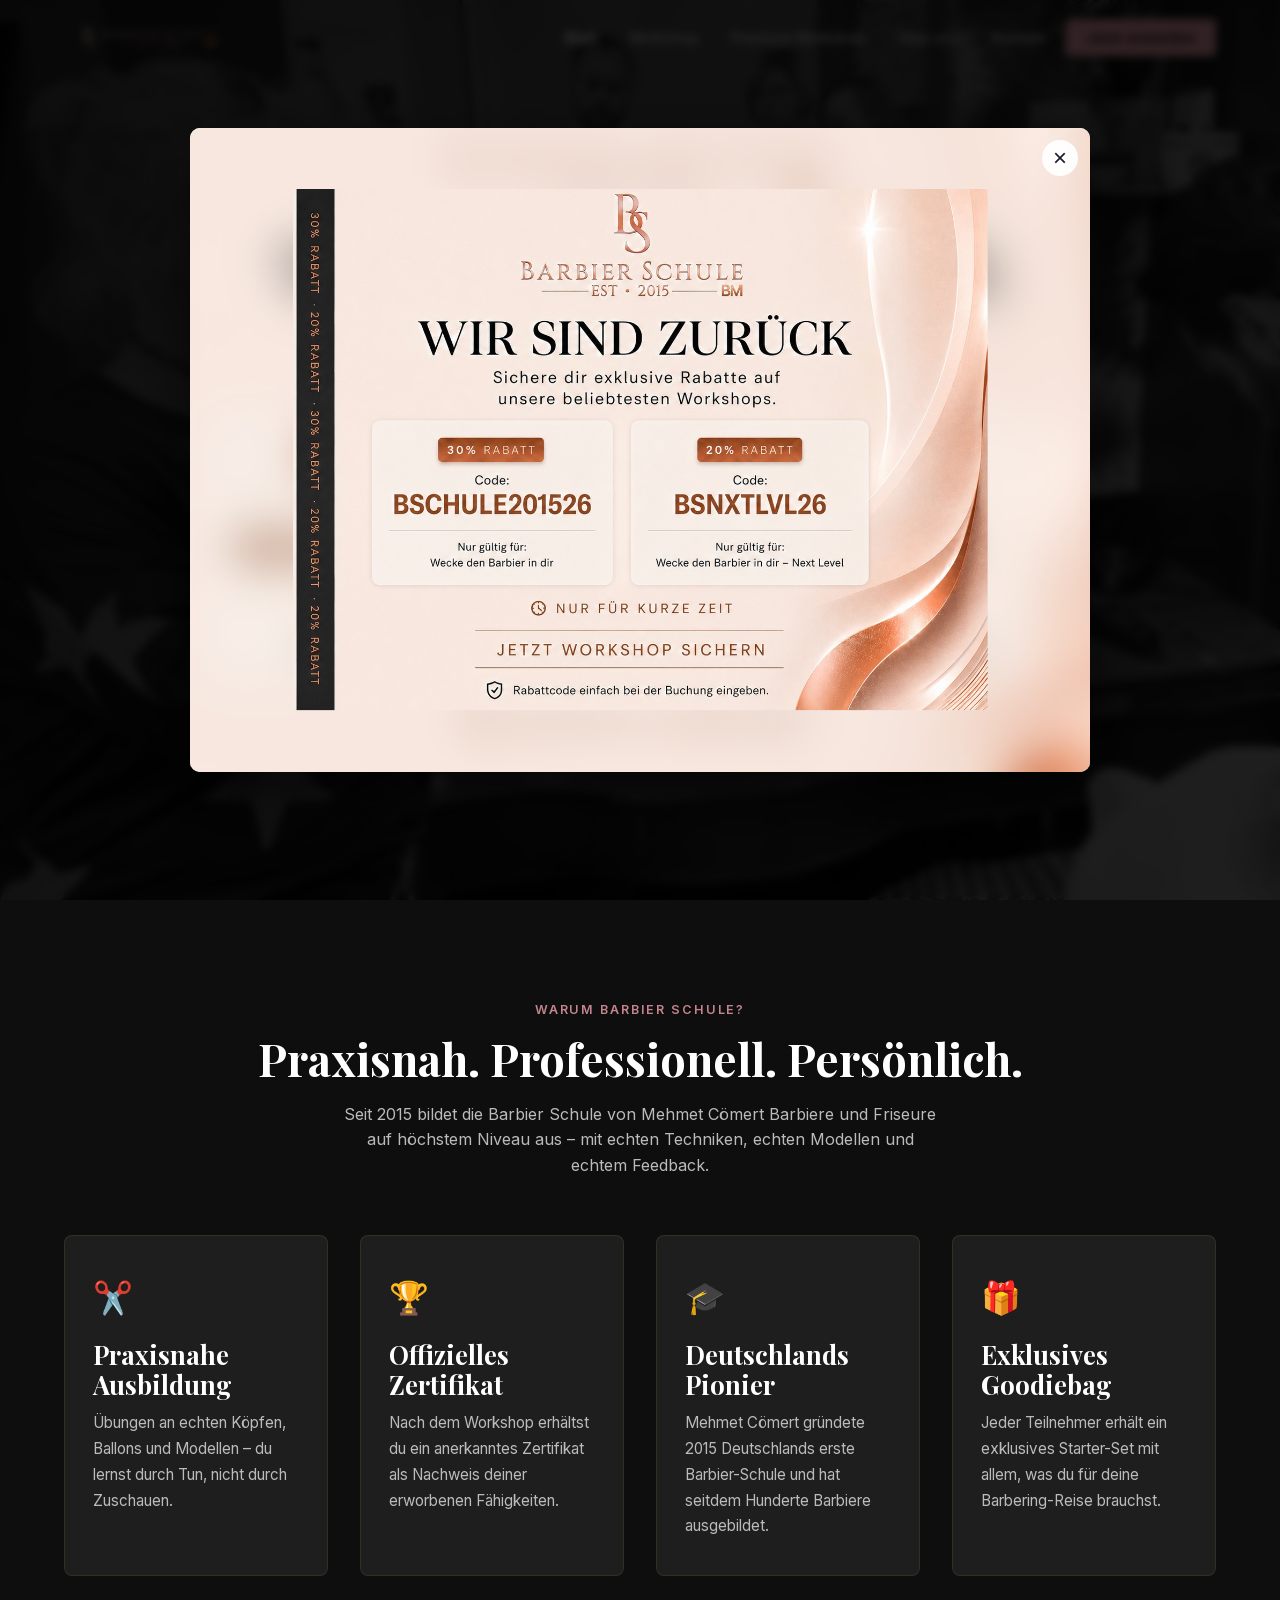
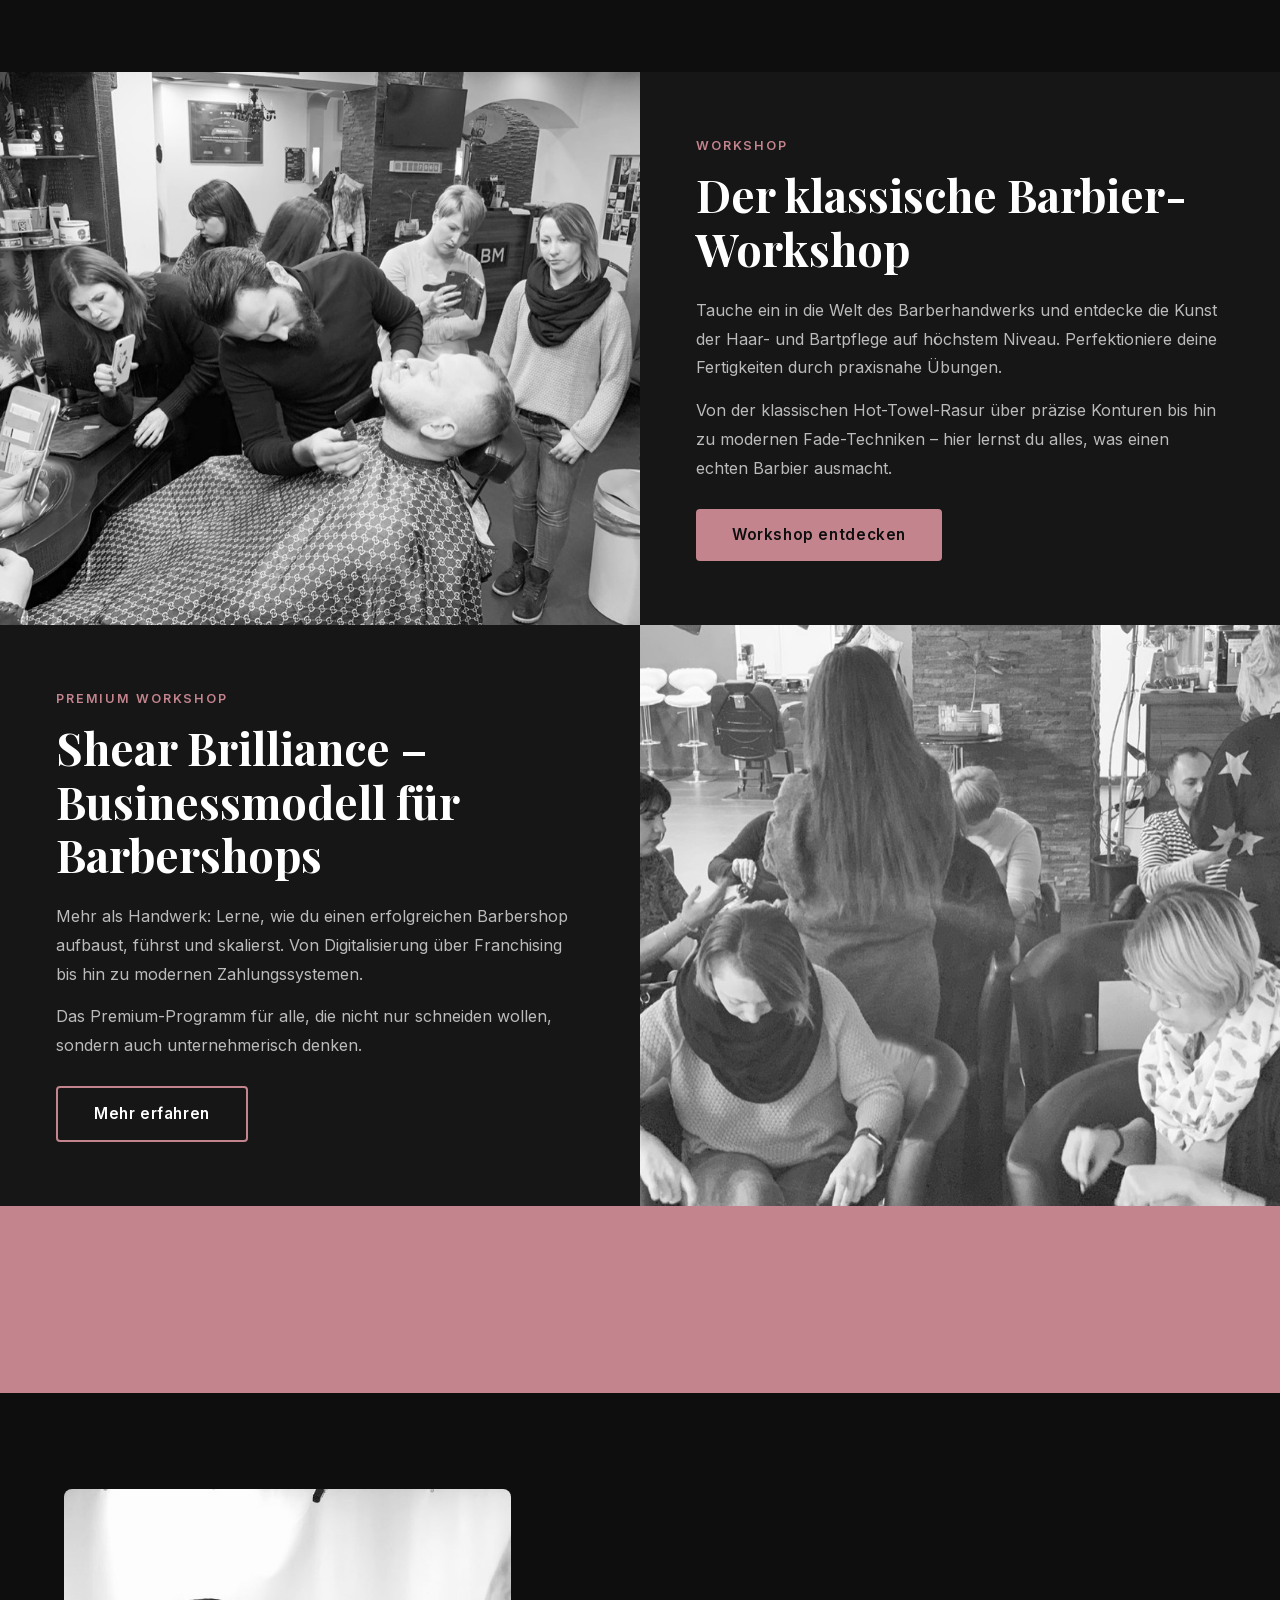
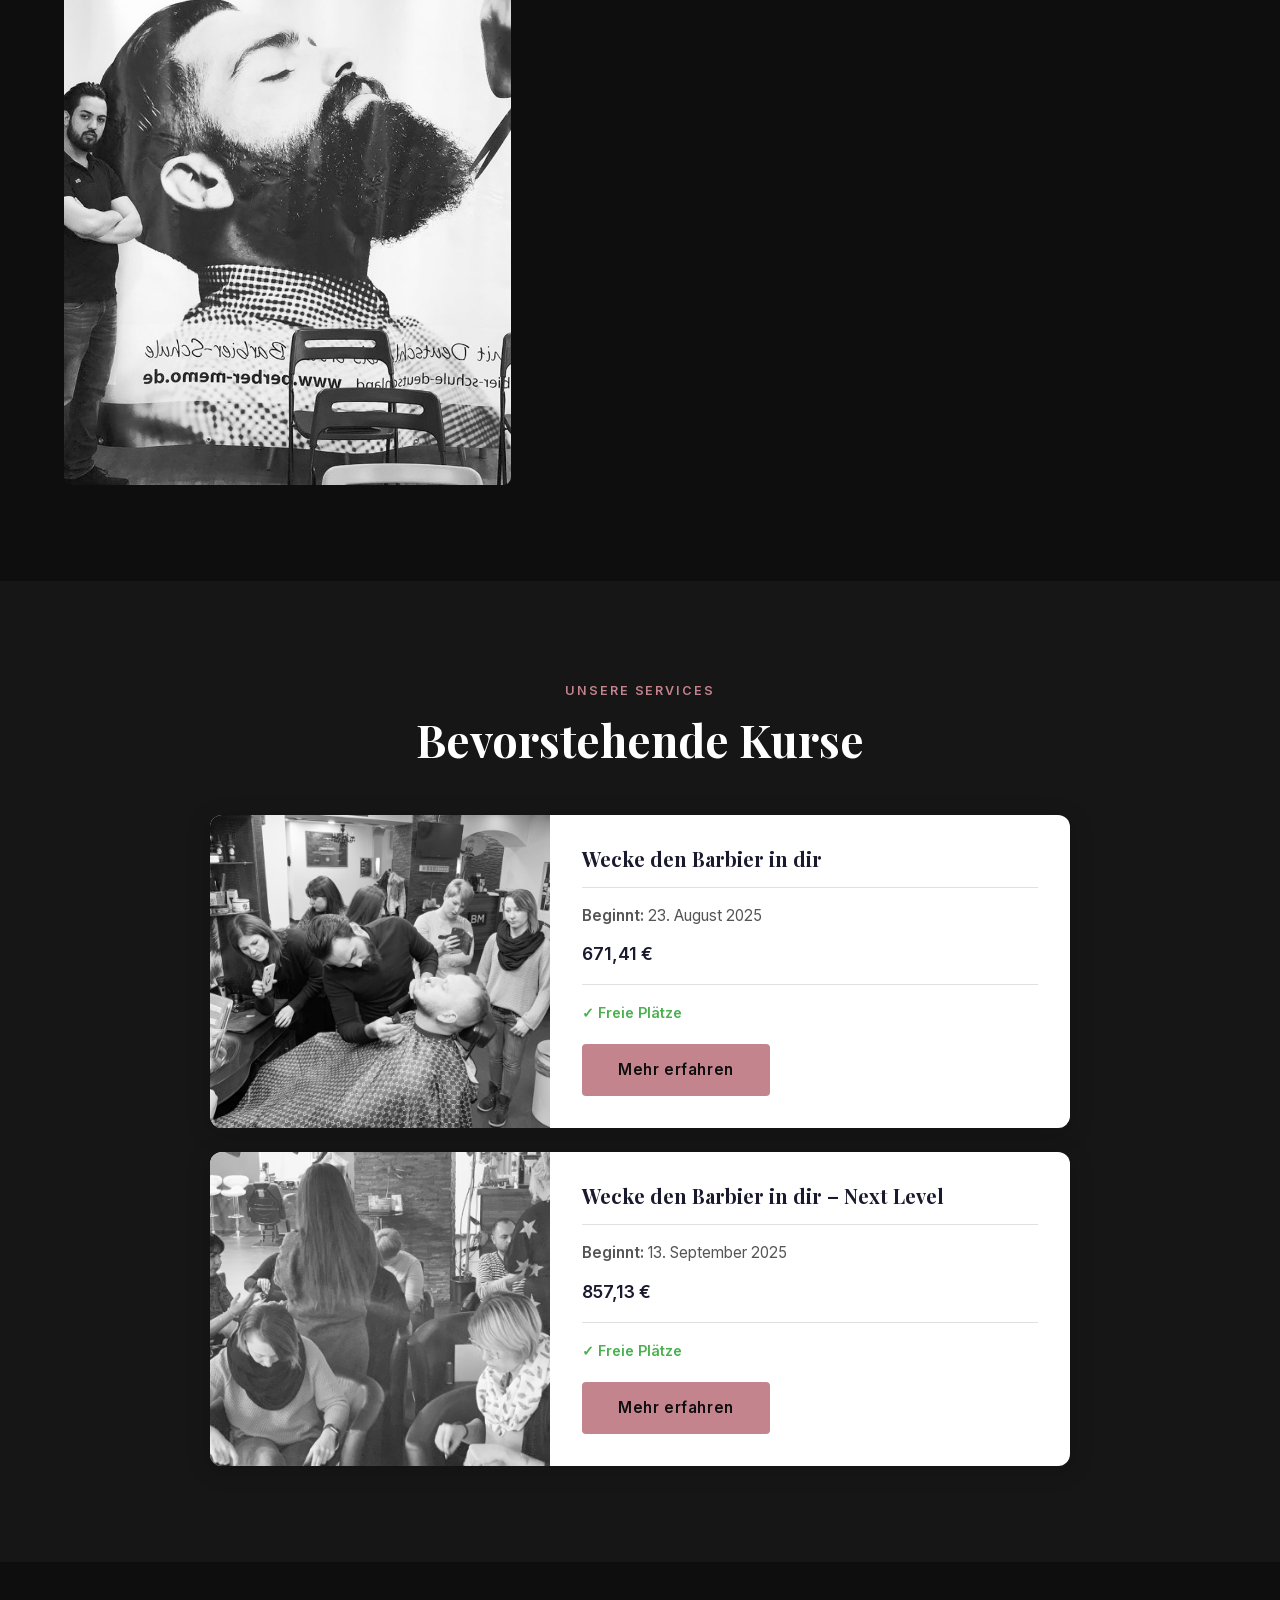
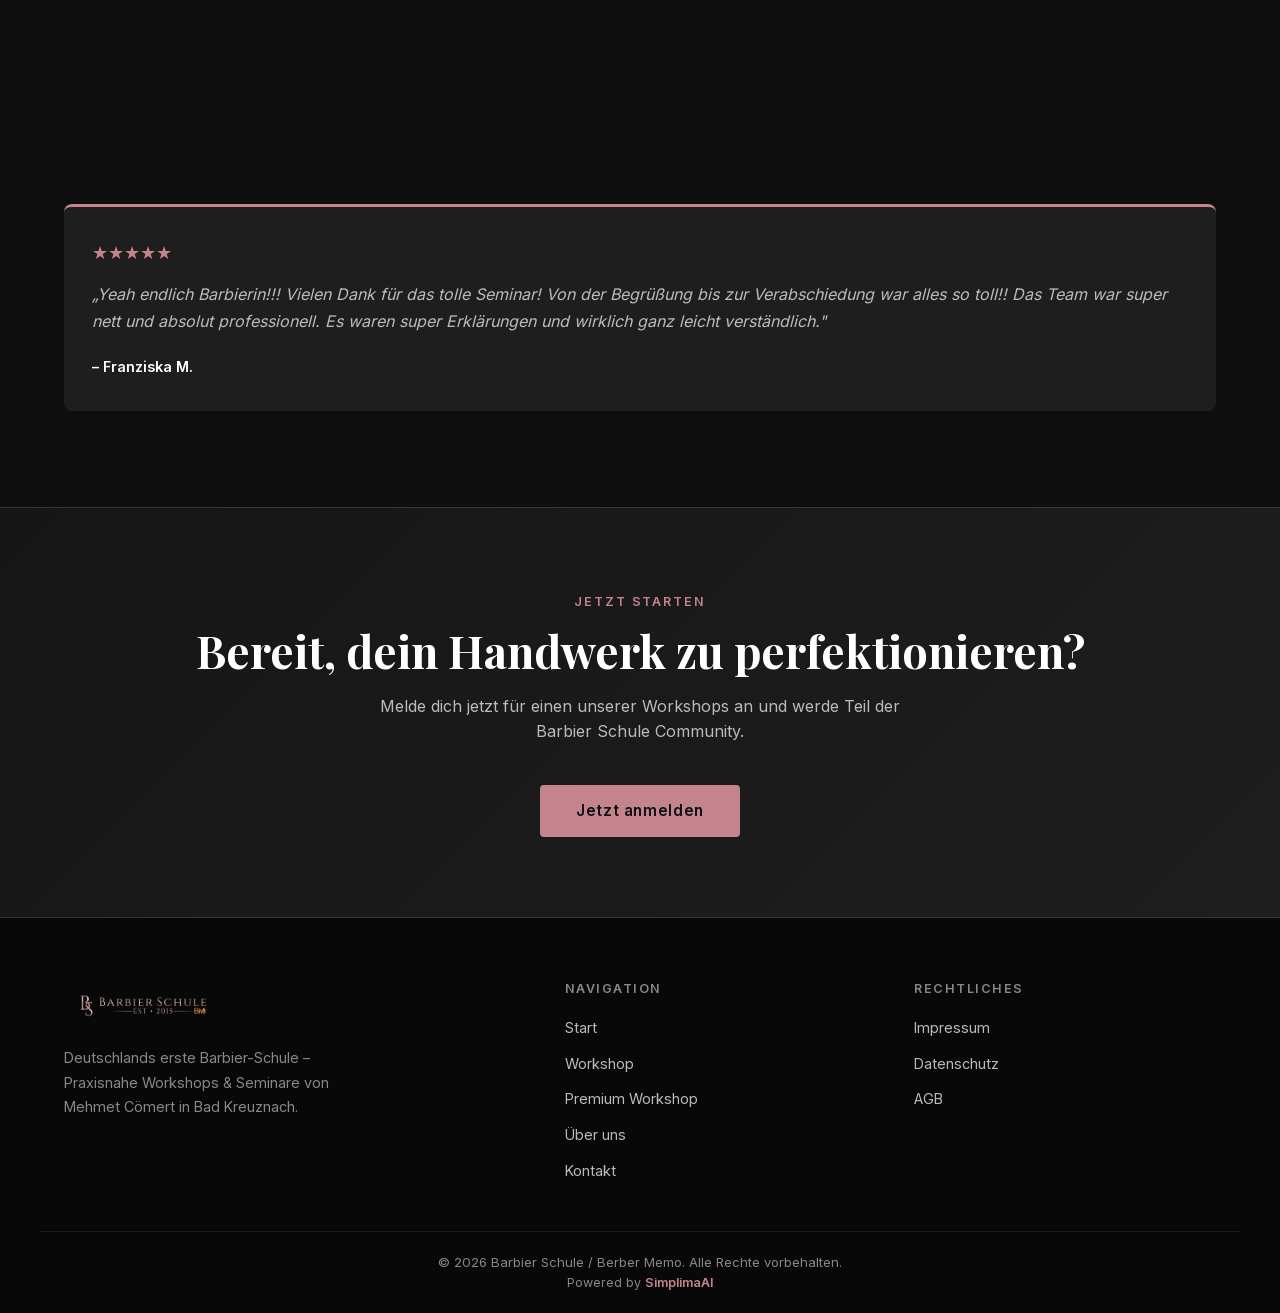
<file: index.html>
<!DOCTYPE html>
<html lang="de">
<head>
  <meta charset="UTF-8" />
  <meta name="viewport" content="width=device-width, initial-scale=1.0" />
  <title>Barbier Schule – Deutschlands erste Barbier-Schule von Mehmet Cömert</title>
  <meta name="description" content="Barbier Schule von Mehmet Cömert – Workshops, Seminare und Weiterbildungen für Barbiere und Friseure in Bad Kreuznach. Wecke den Barbier in dir!" />
  <meta name="robots" content="index, follow" />
  <link rel="canonical" href="https://www.barbier-schule.com/" />
  <meta name="theme-color" content="#c9a84c" />

  <meta property="og:type" content="website" />
  <meta property="og:title" content="Barbier Schule – Deutschlands erste Barbier-Schule" />
  <meta property="og:description" content="Barbier Schule von Mehmet Cömert – Workshops, Seminare und Weiterbildungen für Barbiere in Bad Kreuznach." />
  <meta property="og:url" content="https://www.barbier-schule.com/" />
  <meta property="og:image" content="https://www.barbier-schule.com/images/hero-bg.jpg" />
  <meta property="og:locale" content="de_DE" />
  <meta property="og:site_name" content="Barbier Schule" />

  <meta name="twitter:card" content="summary_large_image" />
  <meta name="twitter:title" content="Barbier Schule – Deutschlands erste Barbier-Schule" />
  <meta name="twitter:description" content="Workshops & Seminare von Mehmet Cömert – Wecke den Barbier in dir!" />
  <meta name="twitter:image" content="https://www.barbier-schule.com/images/hero-bg.jpg" />

  <link rel="icon" type="image/png" href="/favicon/favicon-96x96.png" sizes="96x96" />
  <link rel="icon" type="image/svg+xml" href="/favicon/favicon.svg" />
  <link rel="shortcut icon" href="/favicon/favicon.ico" />
  <link rel="apple-touch-icon" sizes="180x180" href="/favicon/apple-touch-icon.png" />
  <meta name="apple-mobile-web-app-title" content="BarbierSchule" />
  <link rel="manifest" href="/favicon/site.webmanifest" />
  <link rel="stylesheet" href="fonts/fonts.css" />
  <link rel="stylesheet" href="style.css" />
</head>
<body>
  <header id="header">
    <nav class="nav container">
      <a href="index.html" class="logo"><img src="images/nav-logo.png" alt="Barbier Schule" /></a>
      <button class="nav-toggle" id="navToggle"><span></span><span></span><span></span></button>
      <ul class="nav-links" id="navLinks">
        <li><a href="index.html" class="active">Start</a></li>
        <li><a href="workshop.html">Workshop</a></li>
        <li><a href="premium-workshop.html">Premium Workshop</a></li>
        <li><a href="ueber-uns.html">Über uns</a></li>
        <li><a href="kontakt.html">Kontakt</a></li>
        <li><a href="kontakt.html" class="btn-nav">Jetzt anmelden</a></li>
      </ul>
    </nav>
  </header>

  <!-- HERO -->
  <section class="hero">
    <div class="hero-bg"></div>
    <div class="hero-overlay"></div>
    <canvas id="heroParticles"></canvas>
    <div class="hero-content container">
      <p class="hero-sub anim-item" style="--delay:0.2s">Deutschlands erste Barbier-Schule</p>
      <h1 class="anim-item" style="--delay:0.5s">Wecke den Barbier in dir</h1>
      <p class="hero-tagline anim-item" style="--delay:0.8s">Professionelle Workshops & Seminare für Barbiere und Friseure – von Meister Mehmet Cömert persönlich.</p>
      <div class="hero-btns anim-item" style="--delay:1.1s">
        <a href="workshop.html" class="btn btn-primary">Zu den Workshops</a>
        <a href="ueber-uns.html" class="btn btn-outline">Über uns</a>
      </div>
    </div>
    <div class="hero-scroll">
      <span>Scroll</span>
      <div class="hero-scroll-line"></div>
    </div>
  </section>

  <!-- USP -->
  <section class="section">
    <div class="container">
      <div class="center anim-item">
        <span class="section-label">Warum Barbier Schule?</span>
        <h2>Praxisnah. Professionell. Persönlich.</h2>
        <p style="color:var(--gray-light);max-width:600px;margin:16px auto 0;">Seit 2015 bildet die Barbier Schule von Mehmet Cömert Barbiere und Friseure auf höchstem Niveau aus – mit echten Techniken, echten Modellen und echtem Feedback.</p>
      </div>
      <div class="features-grid">
        <div class="feature-card anim-item" style="--delay:0.1s">
          <div class="feature-icon">✂️</div>
          <h3>Praxisnahe Ausbildung</h3>
          <p>Übungen an echten Köpfen, Ballons und Modellen – du lernst durch Tun, nicht durch Zuschauen.</p>
        </div>
        <div class="feature-card anim-item" style="--delay:0.2s">
          <div class="feature-icon">🏆</div>
          <h3>Offizielles Zertifikat</h3>
          <p>Nach dem Workshop erhältst du ein anerkanntes Zertifikat als Nachweis deiner erworbenen Fähigkeiten.</p>
        </div>
        <div class="feature-card anim-item" style="--delay:0.3s">
          <div class="feature-icon">🎓</div>
          <h3>Deutschlands Pionier</h3>
          <p>Mehmet Cömert gründete 2015 Deutschlands erste Barbier-Schule und hat seitdem Hunderte Barbiere ausgebildet.</p>
        </div>
        <div class="feature-card anim-item" style="--delay:0.4s">
          <div class="feature-icon">🎁</div>
          <h3>Exklusives Goodiebag</h3>
          <p>Jeder Teilnehmer erhält ein exklusives Starter-Set mit allem, was du für deine Barbering-Reise brauchst.</p>
        </div>
      </div>
    </div>
  </section>

  <!-- SPLIT – Workshop Teaser -->
  <div class="split">
    <div class="split-img anim-item">
      <img src="images/workshop-1.jpg" alt="Barbier Workshop" loading="lazy" />
    </div>
    <div class="split-content anim-item">
      <span class="section-label">Workshop</span>
      <h2>Der klassische Barbier-Workshop</h2>
      <p>Tauche ein in die Welt des Barberhandwerks und entdecke die Kunst der Haar- und Bartpflege auf höchstem Niveau. Perfektioniere deine Fertigkeiten durch praxisnahe Übungen.</p>
      <p>Von der klassischen Hot-Towel-Rasur über präzise Konturen bis hin zu modernen Fade-Techniken – hier lernst du alles, was einen echten Barbier ausmacht.</p>
      <a href="workshop.html" class="btn btn-primary">Workshop entdecken</a>
    </div>
  </div>

  <!-- SPLIT – Premium Workshop Teaser -->
  <div class="split split--reverse">
    <div class="split-img anim-item">
      <img src="images/workshop-4.jpg" alt="Premium Workshop Business" loading="lazy" />
    </div>
    <div class="split-content anim-item">
      <span class="section-label">Premium Workshop</span>
      <h2>Shear Brilliance – Businessmodell für Barbershops</h2>
      <p>Mehr als Handwerk: Lerne, wie du einen erfolgreichen Barbershop aufbaust, führst und skalierst. Von Digitalisierung über Franchising bis hin zu modernen Zahlungssystemen.</p>
      <p>Das Premium-Programm für alle, die nicht nur schneiden wollen, sondern auch unternehmerisch denken.</p>
      <a href="premium-workshop.html" class="btn btn-outline">Mehr erfahren</a>
    </div>
  </div>

  <!-- STATS -->
  <section class="stats">
    <div class="container stats-grid">
      <div class="stat anim-item">
        <span class="stat-number">2015</span>
        <span class="stat-label">Gegründet</span>
      </div>
      <div class="stat anim-item" style="--delay:0.1s">
        <span class="stat-number">1.</span>
        <span class="stat-label">Barbier Schule Deutschlands</span>
      </div>
      <div class="stat anim-item" style="--delay:0.2s">
        <span class="stat-number">500+</span>
        <span class="stat-label">Ausgebildete Barbiere</span>
      </div>
      <div class="stat anim-item" style="--delay:0.3s">
        <span class="stat-number">10+</span>
        <span class="stat-label">Jahre Erfahrung</span>
      </div>
    </div>
  </section>

  <!-- ABOUT TEASER -->
  <section class="section">
    <div class="container">
      <div class="about-grid">
        <div class="about-img anim-item">
          <img src="images/mehmet.jpg" alt="Mehmet Cömert – Gründer Barbier Schule" loading="lazy" />
        </div>
        <div class="about-text anim-item">
          <span class="section-label">Der Gründer</span>
          <h2>Mehmet Cömert</h2>
          <p>Mit 11 Jahren hielt Mehmet Cömert zum ersten Mal eine Friseurschere in der Hand. Diese frühe Leidenschaft wurde zur Berufung: 2015 gründete er Deutschlands erste Barbier-Schule und schuf damit eine Institution, die seitdem das Handwerk auf ein neues Level gehoben hat.</p>
          <p>Als Gründer und Initiator präsentiert er den Workshop „Wecke den Barbier in dir" – eine erstklassige Gelegenheit für alle, das Barbering auf das nächste Level zu bringen. Seine Liebe zum Detail und der perfekte Umgang mit jedem Arbeitsutensil zeichnen seine Schulungen aus.</p>
          <a href="ueber-uns.html" class="btn btn-outline">Mehr über uns</a>
        </div>
      </div>
    </div>
  </section>

  <!-- UPCOMING COURSES -->
  <section class="section section--dark">
    <div class="container">
      <div class="center anim-item" style="margin-bottom:48px;">
        <span class="section-label">Unsere Services</span>
        <h2>Bevorstehende Kurse</h2>
      </div>
      <div style="display:flex;flex-direction:column;gap:24px;max-width:860px;margin:0 auto;">

        <div class="anim-item" style="display:flex;flex-wrap:wrap;background:#fff;border-radius:12px;overflow:hidden;box-shadow:0 4px 24px rgba(0,0,0,0.18);">
          <div style="flex:0 0 340px;max-width:100%;">
            <img src="images/workshop-1.jpg" alt="Workshop Wecke den Barbier in dir" style="width:100%;height:100%;object-fit:cover;display:block;min-height:220px;" loading="lazy" />
          </div>
          <div style="flex:1;min-width:240px;padding:32px;display:flex;flex-direction:column;justify-content:center;gap:12px;">
            <h3 style="color:#1a1a2e;margin:0;font-size:1.25rem;">Wecke den Barbier in dir</h3>
            <hr style="border:none;border-top:1px solid #e0e0e0;margin:4px 0;" />
            <p style="color:#555;margin:0;font-size:0.95rem;"><strong>Beginnt:</strong> 23. August 2025</p>
            <p style="color:#1a1a2e;margin:0;font-size:1.1rem;font-weight:700;">671,41 €</p>
            <hr style="border:none;border-top:1px solid #e0e0e0;margin:4px 0;" />
            <p style="color:#4caf50;margin:0;font-weight:600;font-size:0.9rem;">&#10003; Freie Plätze</p>
            <a href="workshop.html" class="btn btn-primary" style="margin-top:8px;align-self:flex-start;">Mehr erfahren</a>
          </div>
        </div>

        <div class="anim-item" style="display:flex;flex-wrap:wrap;background:#fff;border-radius:12px;overflow:hidden;box-shadow:0 4px 24px rgba(0,0,0,0.18);">
          <div style="flex:0 0 340px;max-width:100%;">
            <img src="images/workshop-4.jpg" alt="Premium Workshop Next Level" style="width:100%;height:100%;object-fit:cover;display:block;min-height:220px;" loading="lazy" />
          </div>
          <div style="flex:1;min-width:240px;padding:32px;display:flex;flex-direction:column;justify-content:center;gap:12px;">
            <h3 style="color:#1a1a2e;margin:0;font-size:1.25rem;">Wecke den Barbier in dir – Next Level</h3>
            <hr style="border:none;border-top:1px solid #e0e0e0;margin:4px 0;" />
            <p style="color:#555;margin:0;font-size:0.95rem;"><strong>Beginnt:</strong> 13. September 2025</p>
            <p style="color:#1a1a2e;margin:0;font-size:1.1rem;font-weight:700;">857,13 €</p>
            <hr style="border:none;border-top:1px solid #e0e0e0;margin:4px 0;" />
            <p style="color:#4caf50;margin:0;font-weight:600;font-size:0.9rem;">&#10003; Freie Plätze</p>
            <a href="premium-workshop.html" class="btn btn-primary" style="margin-top:8px;align-self:flex-start;">Mehr erfahren</a>
          </div>
        </div>

      </div>
    </div>
  </section>

  <!-- TESTIMONIALS -->
  <section class="section">
    <div class="container">
      <div class="center anim-item">
        <span class="section-label">Stimmen unserer Teilnehmer</span>
        <h2>Was andere sagen</h2>
      </div>
      <div class="testimonials-grid">
        <div class="testimonial anim-item" style="--delay:0.1s">
          <div class="testimonial-stars">★★★★★</div>
          <p>„Yeah endlich Barbierin!!! Vielen Dank für das tolle Seminar! Von der Begrüßung bis zur Verabschiedung war alles so toll!! Das Team war super nett und absolut professionell. Es waren super Erklärungen und wirklich ganz leicht verständlich."</p>
          <span class="testimonial-author">– Franziska M.</span>
        </div>
      </div>
    </div>
  </section>

  <!-- CTA -->
  <section class="cta-banner">
    <div class="container anim-item">
      <span class="section-label">Jetzt starten</span>
      <h2>Bereit, dein Handwerk zu perfektionieren?</h2>
      <p>Melde dich jetzt für einen unserer Workshops an und werde Teil der Barbier Schule Community.</p>
      <a href="kontakt.html" class="btn btn-primary">Jetzt anmelden</a>
    </div>
  </section>

  <footer class="footer">
    <div class="container footer-inner">
      <div class="footer-brand">
        <a href="index.html" class="logo"><img src="images/nav-logo.png" alt="Barbier Schule" style="height:48px;width:auto;" /></a>
        <p>Deutschlands erste Barbier-Schule – Praxisnahe Workshops & Seminare von Mehmet Cömert in Bad Kreuznach.</p>
      </div>
      <div class="footer-links">
        <h4>Navigation</h4>
        <ul>
          <li><a href="index.html">Start</a></li>
          <li><a href="workshop.html">Workshop</a></li>
          <li><a href="premium-workshop.html">Premium Workshop</a></li>
          <li><a href="ueber-uns.html">Über uns</a></li>
          <li><a href="kontakt.html">Kontakt</a></li>
        </ul>
      </div>
      <div class="footer-links">
        <h4>Rechtliches</h4>
        <ul>
          <li><a href="impressum.html">Impressum</a></li>
          <li><a href="datenschutz.html">Datenschutz</a></li>
          <li><a href="agb.html">AGB</a></li>
        </ul>
      </div>
    </div>
    <div class="footer-bottom">
      <div class="container">
        <p>© 2026 Barbier Schule / Berber Memo. Alle Rechte vorbehalten.</p>
        <p class="powered-by">Powered by <a href="https://simplima-ai.de" target="_blank" rel="noopener">SimplimaAI</a></p>
      </div>
    </div>
  </footer>
  <script src="script.js"></script>
</body>
</html>
</file>
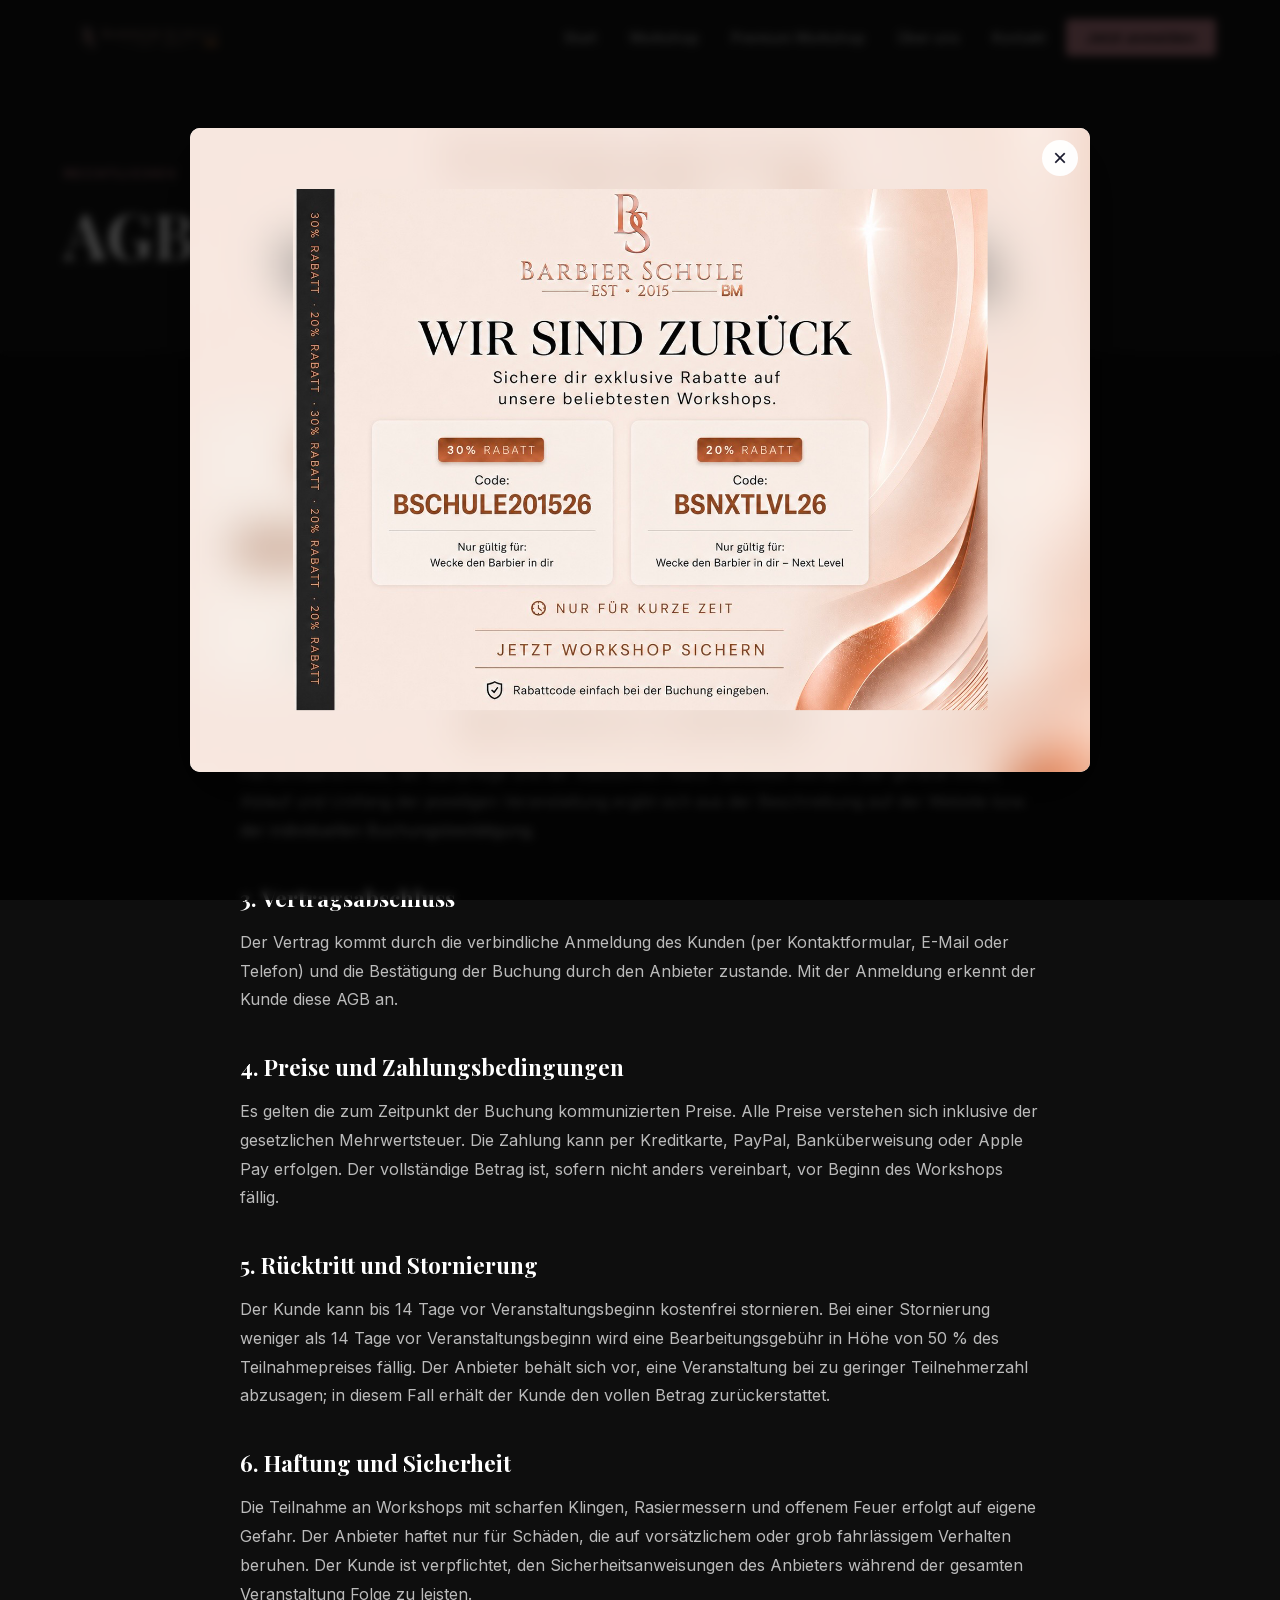
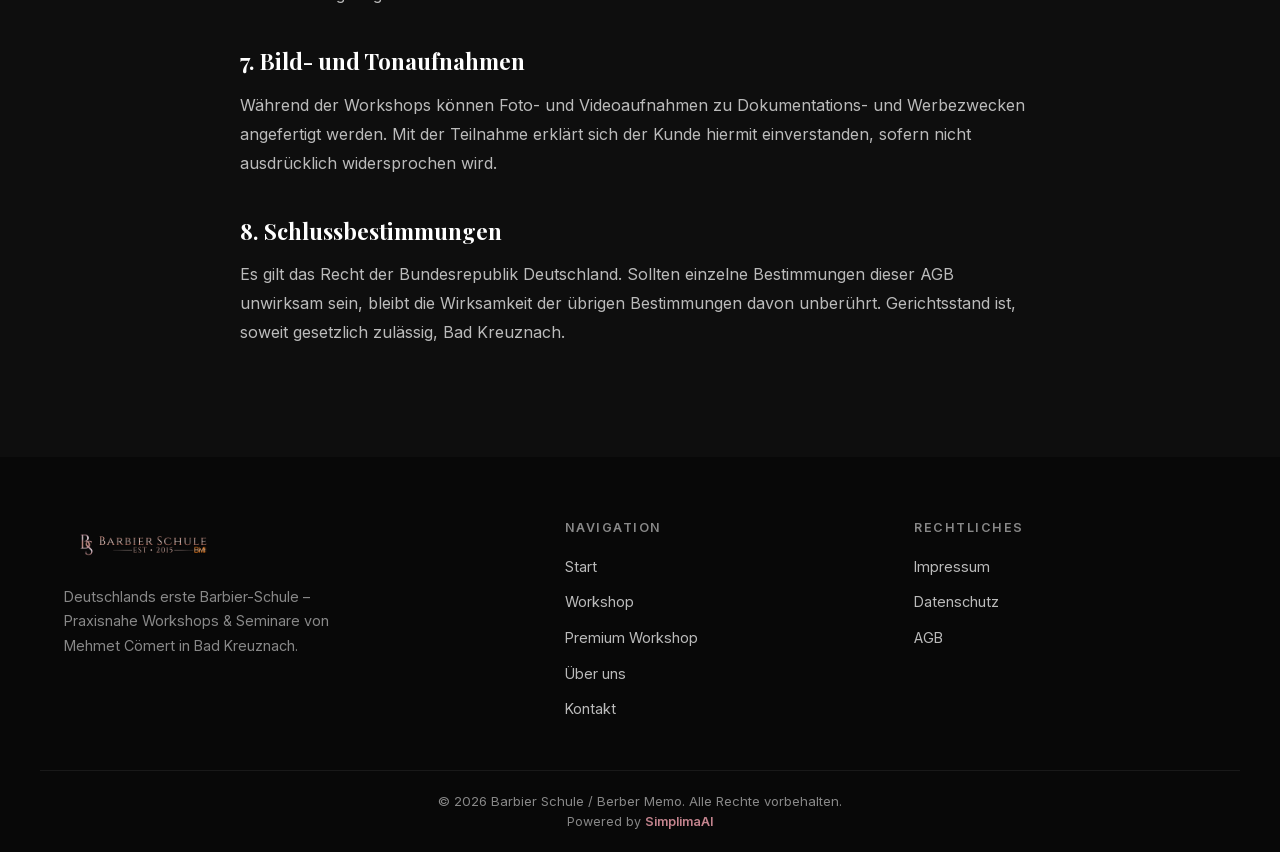
<file: agb.html>
<!DOCTYPE html>
<html lang="de">
<head>
  <meta charset="UTF-8" />
  <meta name="viewport" content="width=device-width, initial-scale=1.0" />
  <title>AGB – Barbier Schule</title>
  <meta name="robots" content="noindex, nofollow" />
  <link rel="icon" type="image/png" href="/favicon/favicon-96x96.png" sizes="96x96" />
  <link rel="stylesheet" href="fonts/fonts.css" />
  <link rel="stylesheet" href="style.css" />
</head>
<body>
  <header id="header">
    <nav class="nav container">
      <a href="index.html" class="logo"><img src="images/nav-logo.png" alt="Barbier Schule" /></a>
      <button class="nav-toggle" id="navToggle"><span></span><span></span><span></span></button>
      <ul class="nav-links" id="navLinks">
        <li><a href="index.html">Start</a></li>
        <li><a href="workshop.html">Workshop</a></li>
        <li><a href="premium-workshop.html">Premium Workshop</a></li>
        <li><a href="ueber-uns.html">Über uns</a></li>
        <li><a href="kontakt.html">Kontakt</a></li>
        <li><a href="kontakt.html" class="btn-nav">Jetzt anmelden</a></li>
      </ul>
    </nav>
  </header>

  <section class="page-hero">
    <div class="container">
      <span class="section-label">Rechtliches</span>
      <h1>AGB</h1>
    </div>
  </section>

  <section class="section">
    <div class="container">
      <div class="legal-content">
        <h2>1. Geltungsbereich</h2>
        <p>Diese Allgemeinen Geschäftsbedingungen gelten für alle Verträge zwischen der Barbier Schule „Berber Memo", Einzelunternehmen, vertreten durch Mehmet Cömert, Wilhelmstraße 48, 55543 Bad Kreuznach (nachfolgend „Anbieter") und den Teilnehmern (nachfolgend „Kunde") über die Buchung von Workshops und Seminaren.</p>

        <h2>2. Leistungen</h2>
        <p>Der Anbieter führt Barber-Workshops und -Seminare durch, in denen Techniken des Herrenhaarschnitts, der Bartpflege und der klassischen Rasur vermittelt werden. Der genaue Inhalt, Ablauf und Umfang der jeweiligen Veranstaltung ergibt sich aus der Beschreibung auf der Website bzw. der individuellen Buchungsbestätigung.</p>

        <h2>3. Vertragsabschluss</h2>
        <p>Der Vertrag kommt durch die verbindliche Anmeldung des Kunden (per Kontaktformular, E-Mail oder Telefon) und die Bestätigung der Buchung durch den Anbieter zustande. Mit der Anmeldung erkennt der Kunde diese AGB an.</p>

        <h2>4. Preise und Zahlungsbedingungen</h2>
        <p>Es gelten die zum Zeitpunkt der Buchung kommunizierten Preise. Alle Preise verstehen sich inklusive der gesetzlichen Mehrwertsteuer. Die Zahlung kann per Kreditkarte, PayPal, Banküberweisung oder Apple Pay erfolgen. Der vollständige Betrag ist, sofern nicht anders vereinbart, vor Beginn des Workshops fällig.</p>

        <h2>5. Rücktritt und Stornierung</h2>
        <p>Der Kunde kann bis 14 Tage vor Veranstaltungsbeginn kostenfrei stornieren. Bei einer Stornierung weniger als 14 Tage vor Veranstaltungsbeginn wird eine Bearbeitungsgebühr in Höhe von 50 % des Teilnahmepreises fällig. Der Anbieter behält sich vor, eine Veranstaltung bei zu geringer Teilnehmerzahl abzusagen; in diesem Fall erhält der Kunde den vollen Betrag zurückerstattet.</p>

        <h2>6. Haftung und Sicherheit</h2>
        <p>Die Teilnahme an Workshops mit scharfen Klingen, Rasiermessern und offenem Feuer erfolgt auf eigene Gefahr. Der Anbieter haftet nur für Schäden, die auf vorsätzlichem oder grob fahrlässigem Verhalten beruhen. Der Kunde ist verpflichtet, den Sicherheitsanweisungen des Anbieters während der gesamten Veranstaltung Folge zu leisten.</p>

        <h2>7. Bild- und Tonaufnahmen</h2>
        <p>Während der Workshops können Foto- und Videoaufnahmen zu Dokumentations- und Werbezwecken angefertigt werden. Mit der Teilnahme erklärt sich der Kunde hiermit einverstanden, sofern nicht ausdrücklich widersprochen wird.</p>

        <h2>8. Schlussbestimmungen</h2>
        <p>Es gilt das Recht der Bundesrepublik Deutschland. Sollten einzelne Bestimmungen dieser AGB unwirksam sein, bleibt die Wirksamkeit der übrigen Bestimmungen davon unberührt. Gerichtsstand ist, soweit gesetzlich zulässig, Bad Kreuznach.</p>
      </div>
    </div>
  </section>

  <footer class="footer">
    <div class="container footer-inner">
      <div class="footer-brand">
        <a href="index.html" class="logo"><img src="images/nav-logo.png" alt="Barbier Schule" style="height:48px;width:auto;" /></a>
        <p>Deutschlands erste Barbier-Schule – Praxisnahe Workshops & Seminare von Mehmet Cömert in Bad Kreuznach.</p>
      </div>
      <div class="footer-links">
        <h4>Navigation</h4>
        <ul>
          <li><a href="index.html">Start</a></li>
          <li><a href="workshop.html">Workshop</a></li>
          <li><a href="premium-workshop.html">Premium Workshop</a></li>
          <li><a href="ueber-uns.html">Über uns</a></li>
          <li><a href="kontakt.html">Kontakt</a></li>
        </ul>
      </div>
      <div class="footer-links">
        <h4>Rechtliches</h4>
        <ul>
          <li><a href="impressum.html">Impressum</a></li>
          <li><a href="datenschutz.html">Datenschutz</a></li>
          <li><a href="agb.html">AGB</a></li>
        </ul>
      </div>
    </div>
    <div class="footer-bottom">
      <div class="container">
        <p>© 2026 Barbier Schule / Berber Memo. Alle Rechte vorbehalten.</p>
        <p class="powered-by">Powered by <a href="https://simplima-ai.de" target="_blank" rel="noopener">SimplimaAI</a></p>
      </div>
    </div>
  </footer>
  <script src="script.js"></script>
</body>
</html>
</file>
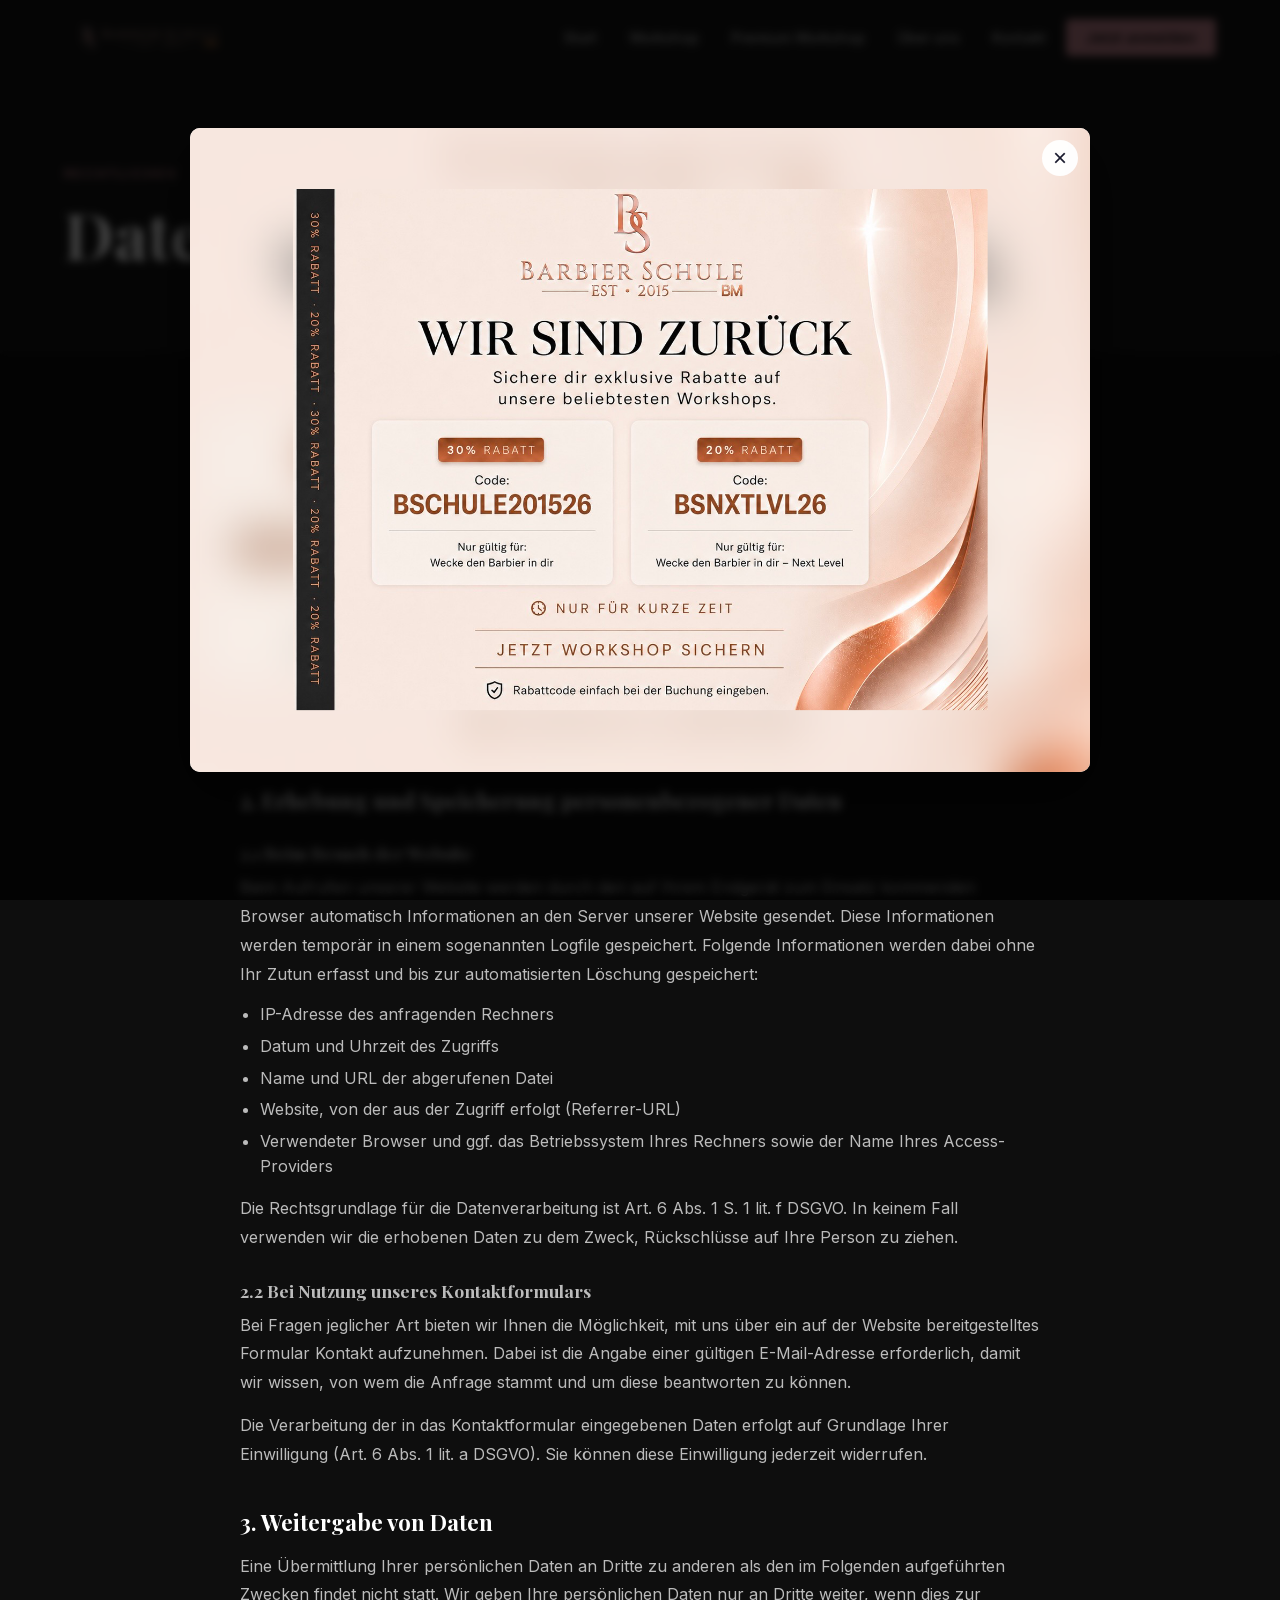
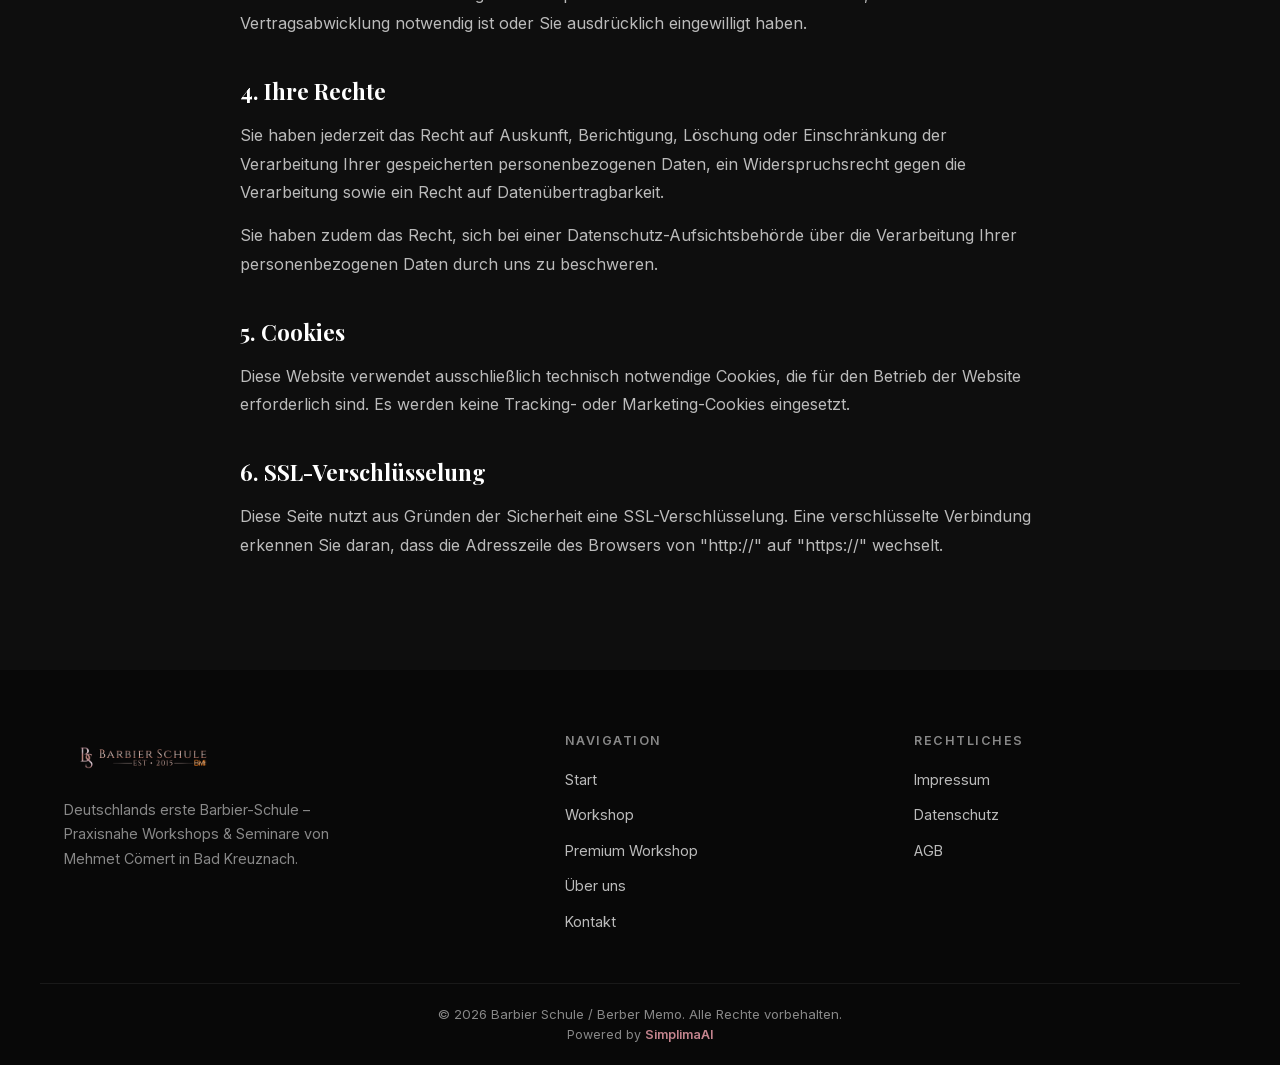
<file: datenschutz.html>
<!DOCTYPE html>
<html lang="de">
<head>
  <meta charset="UTF-8" />
  <meta name="viewport" content="width=device-width, initial-scale=1.0" />
  <title>Datenschutz – Barbier Schule</title>
  <meta name="robots" content="noindex, nofollow" />
  <link rel="icon" type="image/png" href="/favicon/favicon-96x96.png" sizes="96x96" />
  <link rel="stylesheet" href="fonts/fonts.css" />
  <link rel="stylesheet" href="style.css" />
</head>
<body>
  <header id="header">
    <nav class="nav container">
      <a href="index.html" class="logo"><img src="images/nav-logo.png" alt="Barbier Schule" /></a>
      <button class="nav-toggle" id="navToggle"><span></span><span></span><span></span></button>
      <ul class="nav-links" id="navLinks">
        <li><a href="index.html">Start</a></li>
        <li><a href="workshop.html">Workshop</a></li>
        <li><a href="premium-workshop.html">Premium Workshop</a></li>
        <li><a href="ueber-uns.html">Über uns</a></li>
        <li><a href="kontakt.html">Kontakt</a></li>
        <li><a href="kontakt.html" class="btn-nav">Jetzt anmelden</a></li>
      </ul>
    </nav>
  </header>

  <section class="page-hero">
    <div class="container">
      <span class="section-label">Rechtliches</span>
      <h1>Datenschutz</h1>
    </div>
  </section>

  <section class="section">
    <div class="container">
      <div class="legal-content">
        <h2>1. Verantwortlicher</h2>
        <p>Verantwortlicher für die Datenverarbeitung auf dieser Website im Sinne der Datenschutz-Grundverordnung (DSGVO) ist:</p>
        <p>Berber Memo Einzelunternehmen<br />Wilhelmstraße 48<br />55543 Bad Kreuznach<br />Mehmet Cömert<br />E-Mail: <a href="mailto:info@barbier-schule.com" style="color:var(--gold)">info@barbier-schule.com</a></p>

        <h2>2. Erhebung und Speicherung personenbezogener Daten</h2>
        <h3>2.1 Beim Besuch der Website</h3>
        <p>Beim Aufrufen unserer Website werden durch den auf Ihrem Endgerät zum Einsatz kommenden Browser automatisch Informationen an den Server unserer Website gesendet. Diese Informationen werden temporär in einem sogenannten Logfile gespeichert. Folgende Informationen werden dabei ohne Ihr Zutun erfasst und bis zur automatisierten Löschung gespeichert:</p>
        <ul>
          <li>IP-Adresse des anfragenden Rechners</li>
          <li>Datum und Uhrzeit des Zugriffs</li>
          <li>Name und URL der abgerufenen Datei</li>
          <li>Website, von der aus der Zugriff erfolgt (Referrer-URL)</li>
          <li>Verwendeter Browser und ggf. das Betriebssystem Ihres Rechners sowie der Name Ihres Access-Providers</li>
        </ul>
        <p>Die Rechtsgrundlage für die Datenverarbeitung ist Art. 6 Abs. 1 S. 1 lit. f DSGVO. In keinem Fall verwenden wir die erhobenen Daten zu dem Zweck, Rückschlüsse auf Ihre Person zu ziehen.</p>

        <h3>2.2 Bei Nutzung unseres Kontaktformulars</h3>
        <p>Bei Fragen jeglicher Art bieten wir Ihnen die Möglichkeit, mit uns über ein auf der Website bereitgestelltes Formular Kontakt aufzunehmen. Dabei ist die Angabe einer gültigen E-Mail-Adresse erforderlich, damit wir wissen, von wem die Anfrage stammt und um diese beantworten zu können.</p>
        <p>Die Verarbeitung der in das Kontaktformular eingegebenen Daten erfolgt auf Grundlage Ihrer Einwilligung (Art. 6 Abs. 1 lit. a DSGVO). Sie können diese Einwilligung jederzeit widerrufen.</p>

        <h2>3. Weitergabe von Daten</h2>
        <p>Eine Übermittlung Ihrer persönlichen Daten an Dritte zu anderen als den im Folgenden aufgeführten Zwecken findet nicht statt. Wir geben Ihre persönlichen Daten nur an Dritte weiter, wenn dies zur Vertragsabwicklung notwendig ist oder Sie ausdrücklich eingewilligt haben.</p>

        <h2>4. Ihre Rechte</h2>
        <p>Sie haben jederzeit das Recht auf Auskunft, Berichtigung, Löschung oder Einschränkung der Verarbeitung Ihrer gespeicherten personenbezogenen Daten, ein Widerspruchsrecht gegen die Verarbeitung sowie ein Recht auf Datenübertragbarkeit.</p>
        <p>Sie haben zudem das Recht, sich bei einer Datenschutz-Aufsichtsbehörde über die Verarbeitung Ihrer personenbezogenen Daten durch uns zu beschweren.</p>

        <h2>5. Cookies</h2>
        <p>Diese Website verwendet ausschließlich technisch notwendige Cookies, die für den Betrieb der Website erforderlich sind. Es werden keine Tracking- oder Marketing-Cookies eingesetzt.</p>

        <h2>6. SSL-Verschlüsselung</h2>
        <p>Diese Seite nutzt aus Gründen der Sicherheit eine SSL-Verschlüsselung. Eine verschlüsselte Verbindung erkennen Sie daran, dass die Adresszeile des Browsers von "http://" auf "https://" wechselt.</p>
      </div>
    </div>
  </section>

  <footer class="footer">
    <div class="container footer-inner">
      <div class="footer-brand">
        <a href="index.html" class="logo"><img src="images/nav-logo.png" alt="Barbier Schule" style="height:48px;width:auto;" /></a>
        <p>Deutschlands erste Barbier-Schule – Praxisnahe Workshops & Seminare von Mehmet Cömert in Bad Kreuznach.</p>
      </div>
      <div class="footer-links">
        <h4>Navigation</h4>
        <ul>
          <li><a href="index.html">Start</a></li>
          <li><a href="workshop.html">Workshop</a></li>
          <li><a href="premium-workshop.html">Premium Workshop</a></li>
          <li><a href="ueber-uns.html">Über uns</a></li>
          <li><a href="kontakt.html">Kontakt</a></li>
        </ul>
      </div>
      <div class="footer-links">
        <h4>Rechtliches</h4>
        <ul>
          <li><a href="impressum.html">Impressum</a></li>
          <li><a href="datenschutz.html">Datenschutz</a></li>
          <li><a href="agb.html">AGB</a></li>
        </ul>
      </div>
    </div>
    <div class="footer-bottom">
      <div class="container">
        <p>© 2026 Barbier Schule / Berber Memo. Alle Rechte vorbehalten.</p>
        <p class="powered-by">Powered by <a href="https://simplima-ai.de" target="_blank" rel="noopener">SimplimaAI</a></p>
      </div>
    </div>
  </footer>
  <script src="script.js"></script>
</body>
</html>
</file>
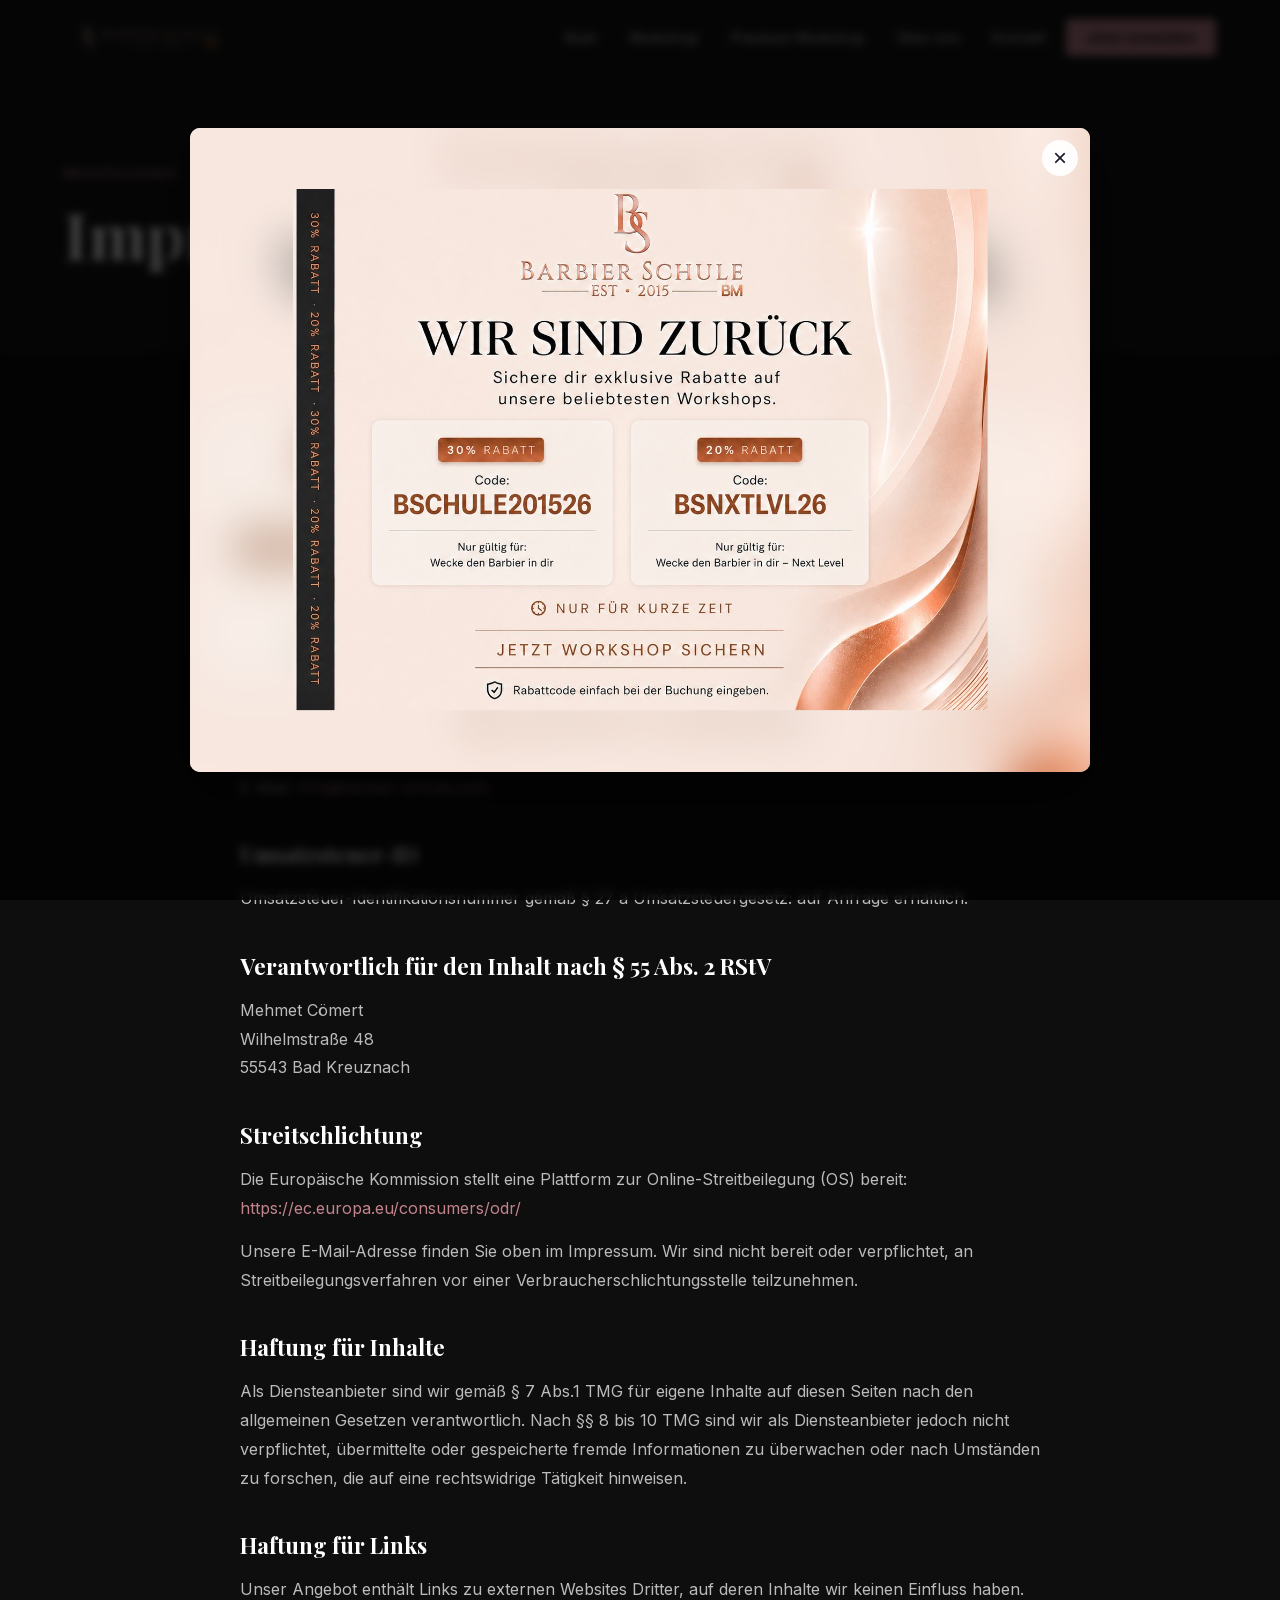
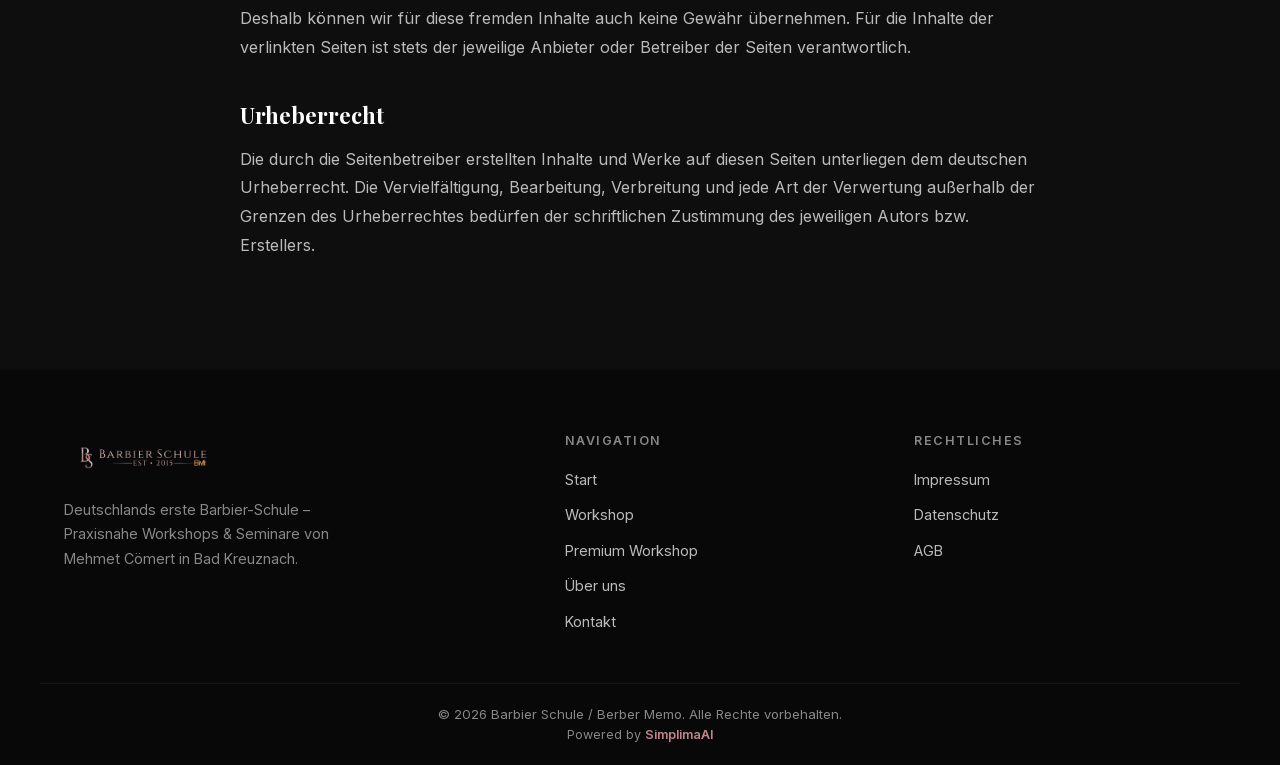
<file: impressum.html>
<!DOCTYPE html>
<html lang="de">
<head>
  <meta charset="UTF-8" />
  <meta name="viewport" content="width=device-width, initial-scale=1.0" />
  <title>Impressum – Barbier Schule</title>
  <meta name="robots" content="noindex, nofollow" />
  <link rel="icon" type="image/png" href="/favicon/favicon-96x96.png" sizes="96x96" />
  <link rel="stylesheet" href="fonts/fonts.css" />
  <link rel="stylesheet" href="style.css" />
</head>
<body>
  <header id="header">
    <nav class="nav container">
      <a href="index.html" class="logo"><img src="images/nav-logo.png" alt="Barbier Schule" /></a>
      <button class="nav-toggle" id="navToggle"><span></span><span></span><span></span></button>
      <ul class="nav-links" id="navLinks">
        <li><a href="index.html">Start</a></li>
        <li><a href="workshop.html">Workshop</a></li>
        <li><a href="premium-workshop.html">Premium Workshop</a></li>
        <li><a href="ueber-uns.html">Über uns</a></li>
        <li><a href="kontakt.html">Kontakt</a></li>
        <li><a href="kontakt.html" class="btn-nav">Jetzt anmelden</a></li>
      </ul>
    </nav>
  </header>

  <section class="page-hero">
    <div class="container">
      <span class="section-label">Rechtliches</span>
      <h1>Impressum</h1>
    </div>
  </section>

  <section class="section">
    <div class="container">
      <div class="legal-content">
        <h2>Angaben gemäß § 5 TMG</h2>
        <p>Berber Memo Einzelunternehmen<br />Wilhelmstraße 48<br />55543 Bad Kreuznach</p>
        <p><strong>Vertreten durch:</strong> Mehmet Cömert</p>

        <h2>Kontakt</h2>
        <p>Telefon: <a href="tel:+4917661319667" style="color:var(--gold)">+49 (0) 176 61319667</a><br />
        E-Mail: <a href="mailto:info@barbier-schule.com" style="color:var(--gold)">info@barbier-schule.com</a></p>

        <h2>Umsatzsteuer-ID</h2>
        <p>Umsatzsteuer-Identifikationsnummer gemäß § 27 a Umsatzsteuergesetz: auf Anfrage erhältlich.</p>

        <h2>Verantwortlich für den Inhalt nach § 55 Abs. 2 RStV</h2>
        <p>Mehmet Cömert<br />Wilhelmstraße 48<br />55543 Bad Kreuznach</p>

        <h2>Streitschlichtung</h2>
        <p>Die Europäische Kommission stellt eine Plattform zur Online-Streitbeilegung (OS) bereit: <a href="https://ec.europa.eu/consumers/odr/" target="_blank" rel="noopener" style="color:var(--gold)">https://ec.europa.eu/consumers/odr/</a></p>
        <p>Unsere E-Mail-Adresse finden Sie oben im Impressum. Wir sind nicht bereit oder verpflichtet, an Streitbeilegungsverfahren vor einer Verbraucherschlichtungsstelle teilzunehmen.</p>

        <h2>Haftung für Inhalte</h2>
        <p>Als Diensteanbieter sind wir gemäß § 7 Abs.1 TMG für eigene Inhalte auf diesen Seiten nach den allgemeinen Gesetzen verantwortlich. Nach §§ 8 bis 10 TMG sind wir als Diensteanbieter jedoch nicht verpflichtet, übermittelte oder gespeicherte fremde Informationen zu überwachen oder nach Umständen zu forschen, die auf eine rechtswidrige Tätigkeit hinweisen.</p>

        <h2>Haftung für Links</h2>
        <p>Unser Angebot enthält Links zu externen Websites Dritter, auf deren Inhalte wir keinen Einfluss haben. Deshalb können wir für diese fremden Inhalte auch keine Gewähr übernehmen. Für die Inhalte der verlinkten Seiten ist stets der jeweilige Anbieter oder Betreiber der Seiten verantwortlich.</p>

        <h2>Urheberrecht</h2>
        <p>Die durch die Seitenbetreiber erstellten Inhalte und Werke auf diesen Seiten unterliegen dem deutschen Urheberrecht. Die Vervielfältigung, Bearbeitung, Verbreitung und jede Art der Verwertung außerhalb der Grenzen des Urheberrechtes bedürfen der schriftlichen Zustimmung des jeweiligen Autors bzw. Erstellers.</p>
      </div>
    </div>
  </section>

  <footer class="footer">
    <div class="container footer-inner">
      <div class="footer-brand">
        <a href="index.html" class="logo"><img src="images/nav-logo.png" alt="Barbier Schule" style="height:48px;width:auto;" /></a>
        <p>Deutschlands erste Barbier-Schule – Praxisnahe Workshops & Seminare von Mehmet Cömert in Bad Kreuznach.</p>
      </div>
      <div class="footer-links">
        <h4>Navigation</h4>
        <ul>
          <li><a href="index.html">Start</a></li>
          <li><a href="workshop.html">Workshop</a></li>
          <li><a href="premium-workshop.html">Premium Workshop</a></li>
          <li><a href="ueber-uns.html">Über uns</a></li>
          <li><a href="kontakt.html">Kontakt</a></li>
        </ul>
      </div>
      <div class="footer-links">
        <h4>Rechtliches</h4>
        <ul>
          <li><a href="impressum.html">Impressum</a></li>
          <li><a href="datenschutz.html">Datenschutz</a></li>
          <li><a href="agb.html">AGB</a></li>
        </ul>
      </div>
    </div>
    <div class="footer-bottom">
      <div class="container">
        <p>© 2026 Barbier Schule / Berber Memo. Alle Rechte vorbehalten.</p>
        <p class="powered-by">Powered by <a href="https://simplima-ai.de" target="_blank" rel="noopener">SimplimaAI</a></p>
      </div>
    </div>
  </footer>
  <script src="script.js"></script>
</body>
</html>
</file>
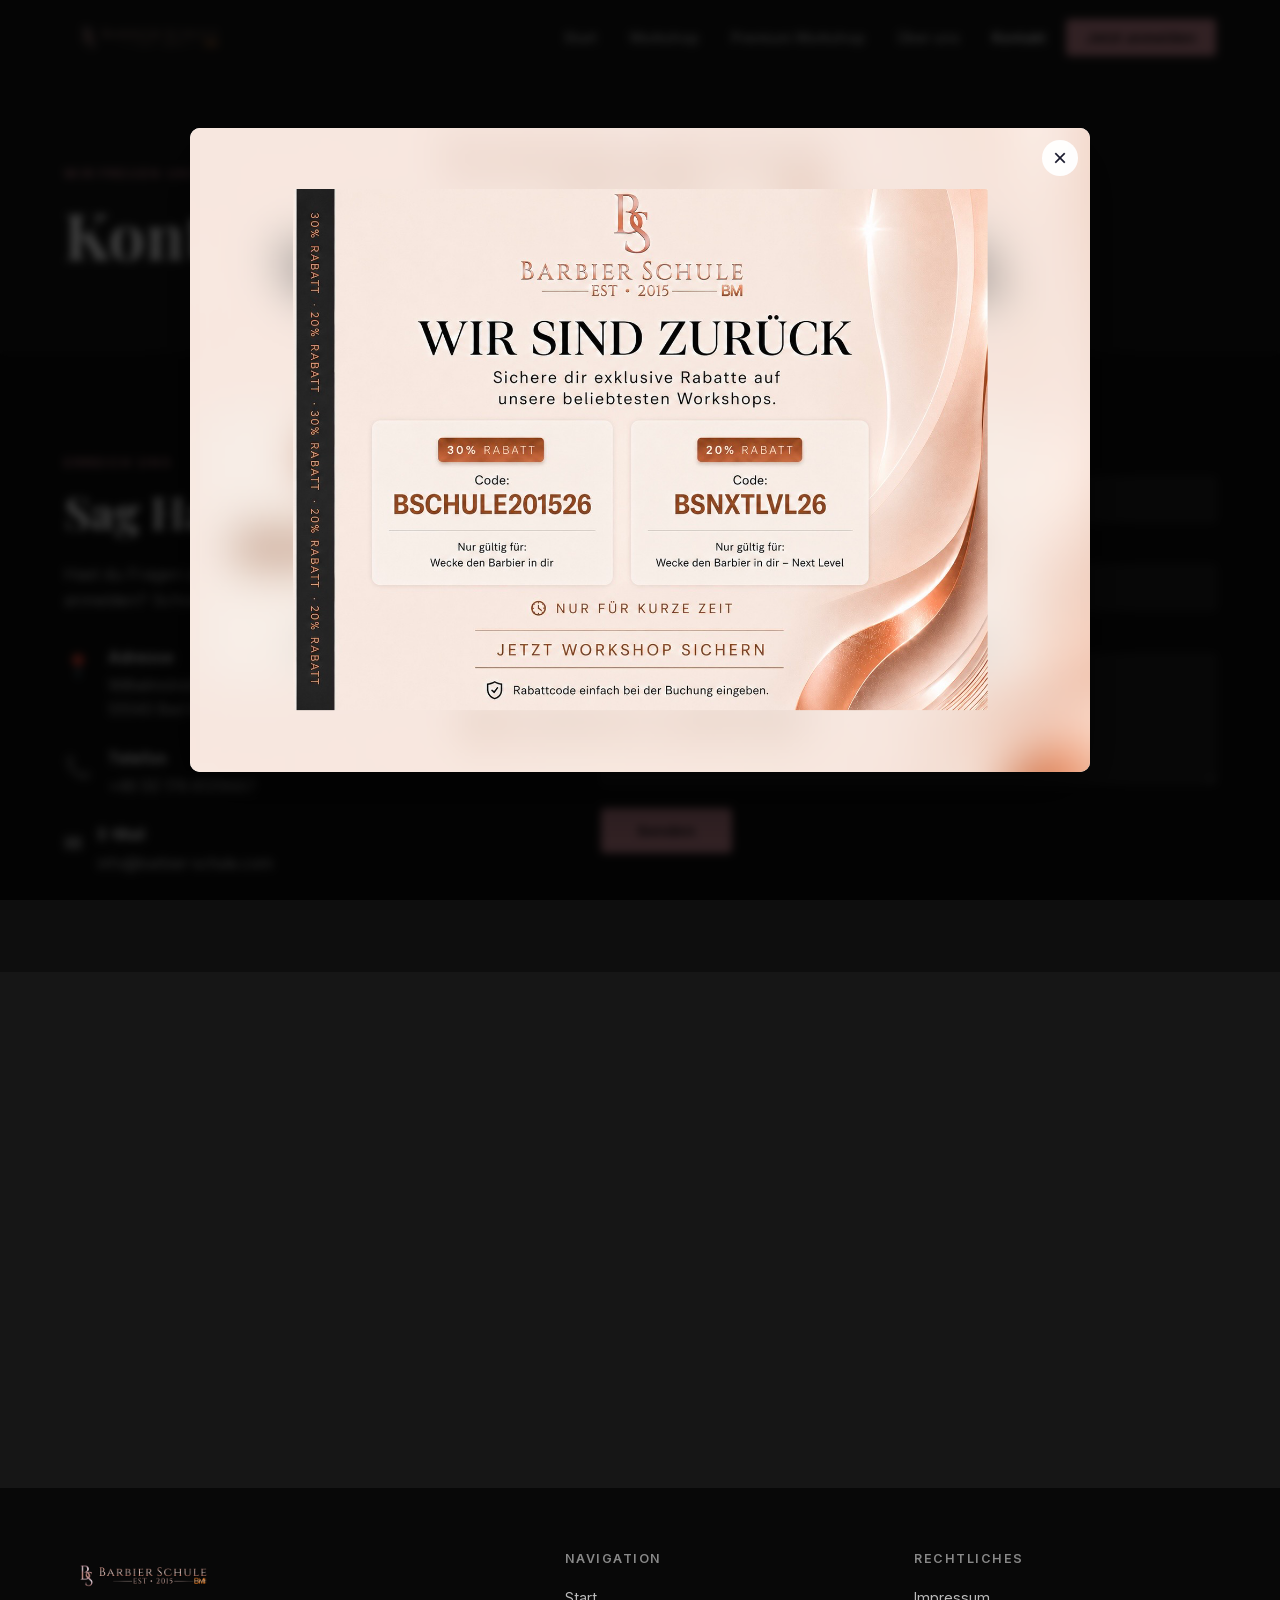
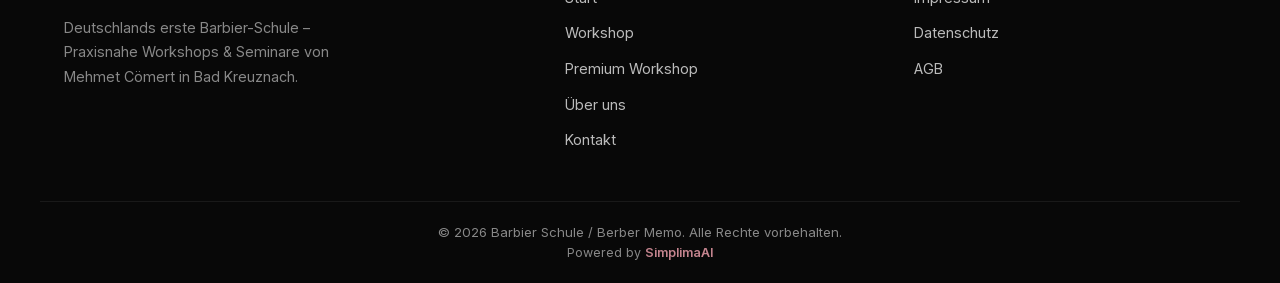
<file: kontakt.html>
<!DOCTYPE html>
<html lang="de">
<head>
  <meta charset="UTF-8" />
  <meta name="viewport" content="width=device-width, initial-scale=1.0" />
  <title>Kontakt – Barbier Schule</title>
  <meta name="description" content="Kontaktiere die Barbier Schule in Bad Kreuznach – für Anmeldungen, Fragen zu Workshops oder dem Premium-Programm." />
  <meta name="robots" content="index, follow" />
  <link rel="canonical" href="https://www.barbier-schule.com/kontakt.html" />
  <meta name="theme-color" content="#c9a84c" />
  <meta property="og:type" content="website" />
  <meta property="og:title" content="Kontakt – Barbier Schule" />
  <meta property="og:description" content="Kontaktiere die Barbier Schule in Bad Kreuznach." />
  <meta property="og:url" content="https://www.barbier-schule.com/kontakt.html" />
  <meta property="og:image" content="https://www.barbier-schule.com/images/hero-bg.jpg" />
  <meta property="og:locale" content="de_DE" />
  <meta property="og:site_name" content="Barbier Schule" />
  <meta name="twitter:card" content="summary_large_image" />
  <meta name="twitter:title" content="Kontakt – Barbier Schule" />
  <meta name="twitter:description" content="Kontaktiere die Barbier Schule in Bad Kreuznach." />
  <meta name="twitter:image" content="https://www.barbier-schule.com/images/hero-bg.jpg" />
  <link rel="icon" type="image/png" href="/favicon/favicon-96x96.png" sizes="96x96" />
  <link rel="icon" type="image/svg+xml" href="/favicon/favicon.svg" />
  <link rel="shortcut icon" href="/favicon/favicon.ico" />
  <link rel="apple-touch-icon" sizes="180x180" href="/favicon/apple-touch-icon.png" />
  <meta name="apple-mobile-web-app-title" content="BarbierSchule" />
  <link rel="manifest" href="/favicon/site.webmanifest" />
  <link rel="stylesheet" href="fonts/fonts.css" />
  <link rel="stylesheet" href="style.css" />
</head>
<body>
  <header id="header">
    <nav class="nav container">
      <a href="index.html" class="logo"><img src="images/nav-logo.png" alt="Barbier Schule" /></a>
      <button class="nav-toggle" id="navToggle"><span></span><span></span><span></span></button>
      <ul class="nav-links" id="navLinks">
        <li><a href="index.html">Start</a></li>
        <li><a href="workshop.html">Workshop</a></li>
        <li><a href="premium-workshop.html">Premium Workshop</a></li>
        <li><a href="ueber-uns.html">Über uns</a></li>
        <li><a href="kontakt.html" class="active">Kontakt</a></li>
        <li><a href="kontakt.html" class="btn-nav">Jetzt anmelden</a></li>
      </ul>
    </nav>
  </header>

  <section class="page-hero">
    <div class="container">
      <span class="section-label">Wir freuen uns auf dich</span>
      <h1>Kontakt</h1>
    </div>
  </section>

  <section class="section">
    <div class="container">
      <div class="contact-grid">
        <div class="contact-info anim-item">
          <span class="section-label">Erreich uns</span>
          <h2>Sag Hallo</h2>
          <p style="color:var(--gray-light);margin-top:16px;">Hast du Fragen zu unseren Workshops oder möchtest dich anmelden? Schreib uns oder ruf direkt an.</p>
          <div class="contact-items">
            <div class="contact-item">
              <span class="ci-icon">📍</span>
              <div>
                <strong>Adresse</strong>
                <p>Wilhelmstraße 48<br />55543 Bad Kreuznach</p>
              </div>
            </div>
            <div class="contact-item">
              <span class="ci-icon">📞</span>
              <div>
                <strong>Telefon</strong>
                <p><a href="tel:+4917661319667">+49 (0) 176 61319667</a></p>
              </div>
            </div>
            <div class="contact-item">
              <span class="ci-icon">✉</span>
              <div>
                <strong>E-Mail</strong>
                <p><a href="mailto:info@barbier-schule.com">info@barbier-schule.com</a></p>
              </div>
            </div>
          </div>
        </div>

        <form class="contact-form anim-item" action="https://formsubmit.co/info@barbier-schule.com" method="POST">
          <div class="form-row">
            <div class="form-group">
              <label for="firstname">Vorname</label>
              <input type="text" id="firstname" name="Vorname" required />
            </div>
            <div class="form-group">
              <label for="lastname">Nachname</label>
              <input type="text" id="lastname" name="Nachname" required />
            </div>
          </div>
          <div class="form-group">
            <label for="email">E-Mail</label>
            <input type="email" id="email" name="Email" required />
          </div>
          <div class="form-group">
            <label for="message">Nachricht</label>
            <textarea id="message" name="Nachricht" required></textarea>
          </div>
          <button type="submit" class="btn btn-primary" style="margin-top:8px;align-self:flex-start;">Senden</button>
        </form>
      </div>
    </div>
  </section>

  <!-- MAP -->
  <section class="section section--dark" style="padding-top:0;">
    <div class="container">
      <div style="border-radius:8px;overflow:hidden;height:420px;">
        <iframe
          src="https://www.google.com/maps/embed?pb=!1m18!1m12!1m3!1d2574.0!2d7.8690!3d49.8420!2m3!1f0!2f0!3f0!3m2!1i1024!2i768!4f13.1!3m3!1m2!1s0x47bd8399aef25a09%3A0x5e7a37e1e3d3e541!2sWilhelmstra%C3%9Fe%2048%2C%2055543%20Bad%20Kreuznach!5e0!3m2!1sde!2sde!4v1234567890"
          width="100%" height="100%" style="border:0;" allowfullscreen="" loading="lazy"
          referrerpolicy="no-referrer-when-downgrade" title="Barbier Schule Bad Kreuznach">
        </iframe>
      </div>
    </div>
  </section>

  <footer class="footer">
    <div class="container footer-inner">
      <div class="footer-brand">
        <a href="index.html" class="logo"><img src="images/nav-logo.png" alt="Barbier Schule" style="height:48px;width:auto;" /></a>
        <p>Deutschlands erste Barbier-Schule – Praxisnahe Workshops & Seminare von Mehmet Cömert in Bad Kreuznach.</p>
      </div>
      <div class="footer-links">
        <h4>Navigation</h4>
        <ul>
          <li><a href="index.html">Start</a></li>
          <li><a href="workshop.html">Workshop</a></li>
          <li><a href="premium-workshop.html">Premium Workshop</a></li>
          <li><a href="ueber-uns.html">Über uns</a></li>
          <li><a href="kontakt.html">Kontakt</a></li>
        </ul>
      </div>
      <div class="footer-links">
        <h4>Rechtliches</h4>
        <ul>
          <li><a href="impressum.html">Impressum</a></li>
          <li><a href="datenschutz.html">Datenschutz</a></li>
          <li><a href="agb.html">AGB</a></li>
        </ul>
      </div>
    </div>
    <div class="footer-bottom">
      <div class="container">
        <p>© 2026 Barbier Schule / Berber Memo. Alle Rechte vorbehalten.</p>
        <p class="powered-by">Powered by <a href="https://simplima-ai.de" target="_blank" rel="noopener">SimplimaAI</a></p>
      </div>
    </div>
  </footer>
  <script src="script.js"></script>
</body>
</html>
</file>
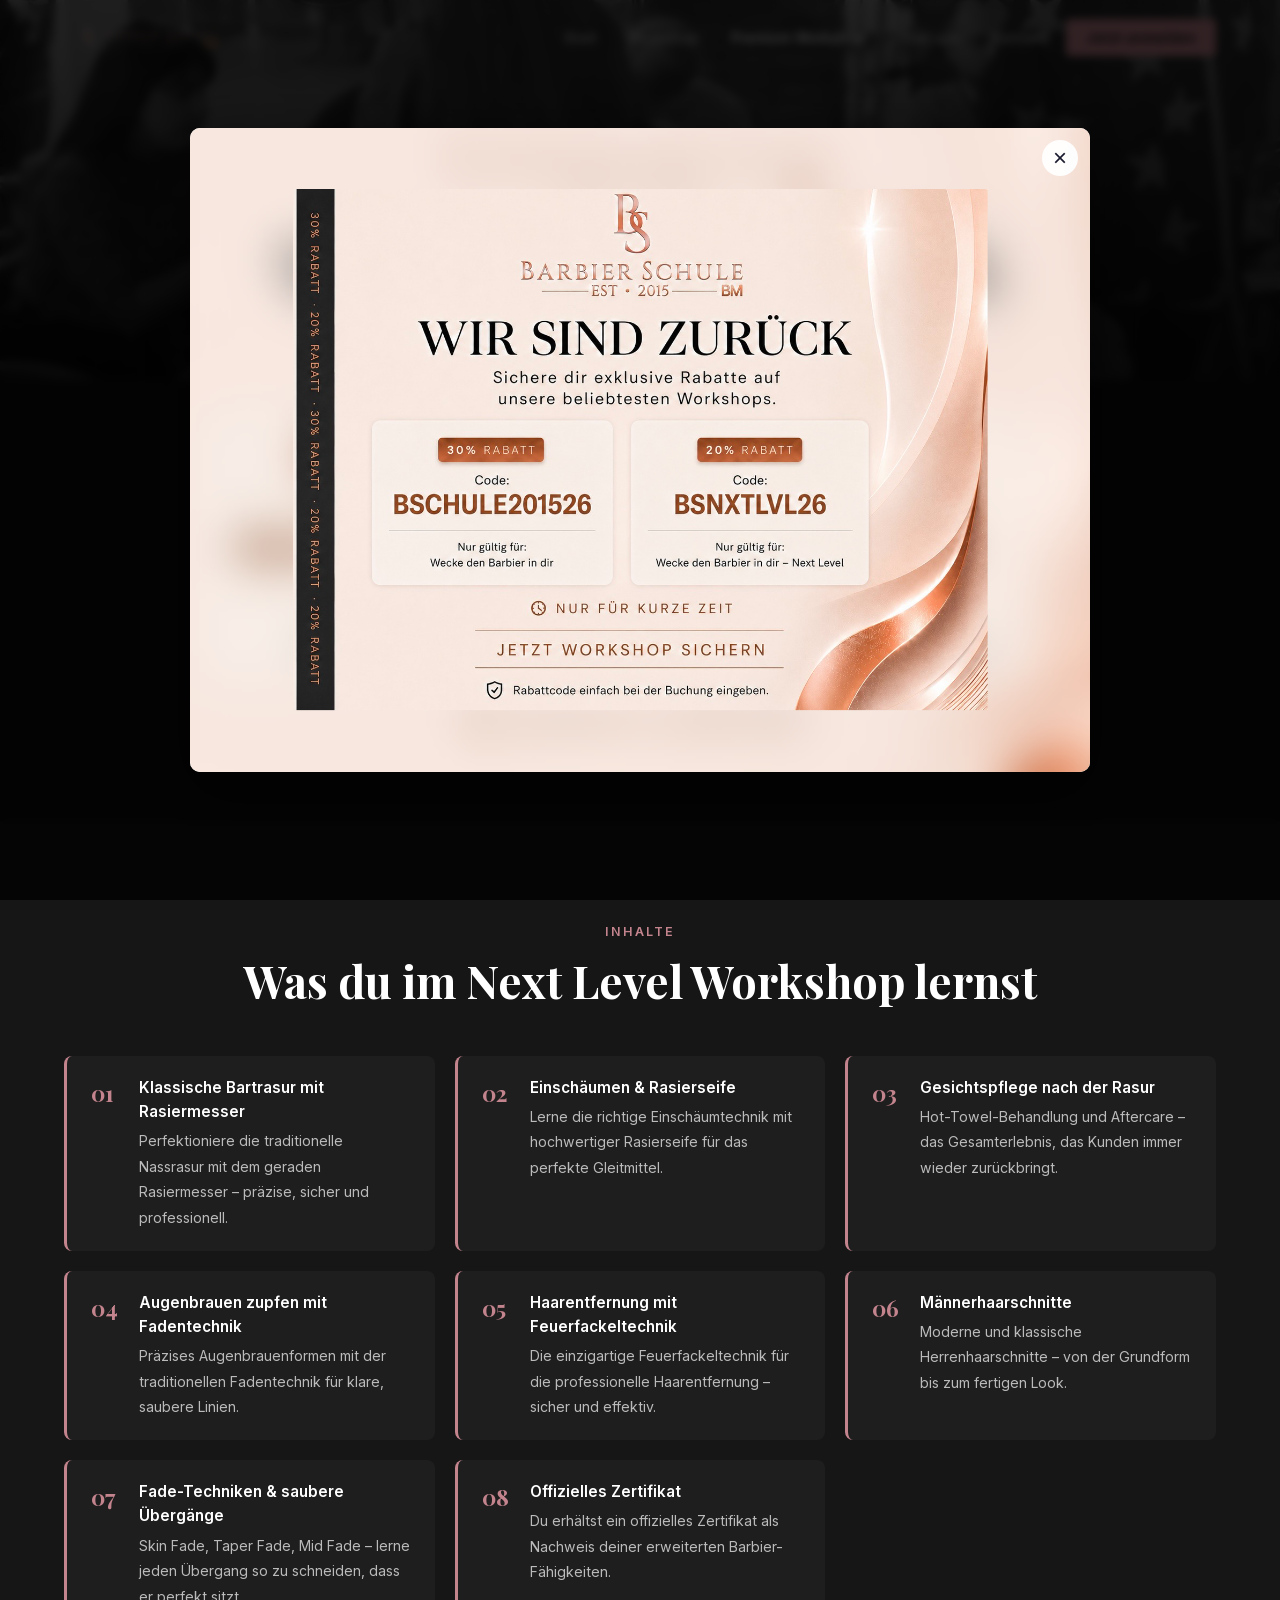
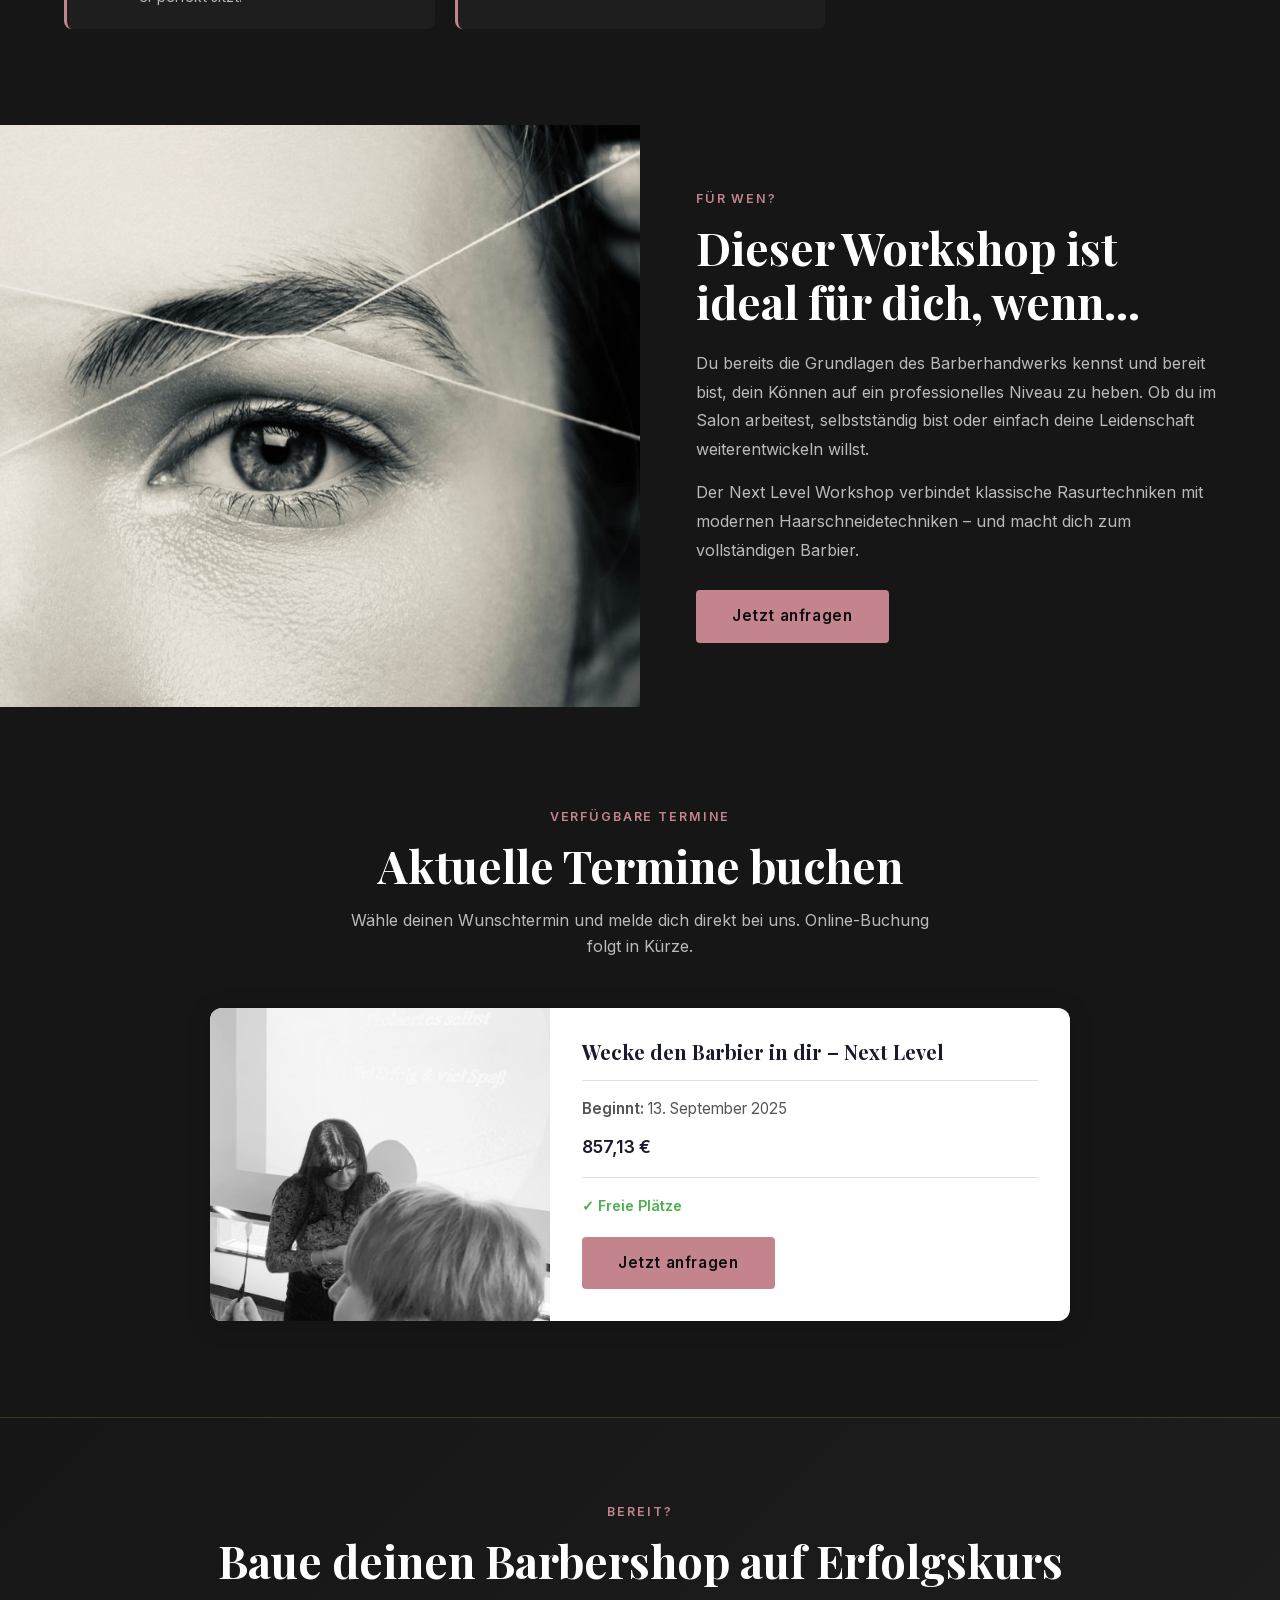
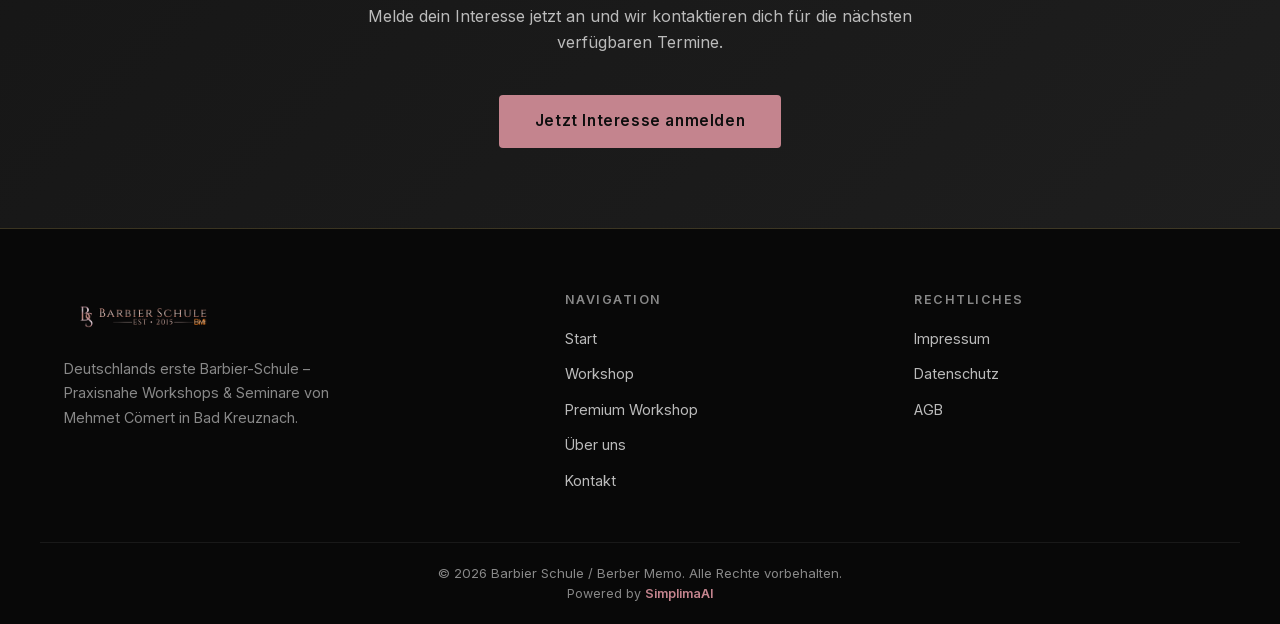
<file: premium-workshop.html>
<!DOCTYPE html>
<html lang="de">
<head>
  <meta charset="UTF-8" />
  <meta name="viewport" content="width=device-width, initial-scale=1.0" />
  <title>Premium Workshop – Next Level | Barbier Schule</title>
  <meta name="description" content="Next Level Barbier-Workshop: Klassische Bartrasur, Fadentechnik, Feuerfackeltechnik, Männerhaarschnitte und Fade-Techniken – mit offiziellem Zertifikat." />
  <meta name="robots" content="index, follow" />
  <link rel="canonical" href="https://www.barbier-schule.com/premium-workshop.html" />
  <meta name="theme-color" content="#c9a84c" />
  <meta property="og:type" content="website" />
  <meta property="og:title" content="Premium Workshop – Next Level | Barbier Schule" />
  <meta property="og:description" content="Erweiterte Barbier-Techniken: Rasur, Fadentechnik, Feuerfackeltechnik, Fade und mehr." />
  <meta property="og:url" content="https://www.barbier-schule.com/premium-workshop.html" />
  <meta property="og:image" content="https://www.barbier-schule.com/images/workshop-4.jpg" />
  <meta property="og:locale" content="de_DE" />
  <meta property="og:site_name" content="Barbier Schule" />
  <meta name="twitter:card" content="summary_large_image" />
  <meta name="twitter:title" content="Premium Workshop – Next Level | Barbier Schule" />
  <meta name="twitter:description" content="Klassische Rasur, Fadentechnik, Feuerfackel und Fade-Techniken – Next Level Barbier-Workshop." />
  <meta name="twitter:image" content="https://www.barbier-schule.com/images/workshop-4.jpg" />
  <link rel="icon" type="image/png" href="/favicon/favicon-96x96.png" sizes="96x96" />
  <link rel="icon" type="image/svg+xml" href="/favicon/favicon.svg" />
  <link rel="shortcut icon" href="/favicon/favicon.ico" />
  <link rel="apple-touch-icon" sizes="180x180" href="/favicon/apple-touch-icon.png" />
  <meta name="apple-mobile-web-app-title" content="BarbierSchule" />
  <link rel="manifest" href="/favicon/site.webmanifest" />
  <link rel="stylesheet" href="fonts/fonts.css" />
  <link rel="stylesheet" href="style.css" />
</head>
<body>
  <header id="header">
    <nav class="nav container">
      <a href="index.html" class="logo"><img src="images/nav-logo.png" alt="Barbier Schule" /></a>
      <button class="nav-toggle" id="navToggle"><span></span><span></span><span></span></button>
      <ul class="nav-links" id="navLinks">
        <li><a href="index.html">Start</a></li>
        <li><a href="workshop.html">Workshop</a></li>
        <li><a href="premium-workshop.html" class="active">Premium Workshop</a></li>
        <li><a href="ueber-uns.html">Über uns</a></li>
        <li><a href="kontakt.html">Kontakt</a></li>
        <li><a href="kontakt.html" class="btn-nav">Jetzt anmelden</a></li>
      </ul>
    </nav>
  </header>

  <section class="page-hero page-hero--img" style="background-image:url('images/workshop-4.jpg');background-position:center 40%;">
    <div class="page-hero-overlay"></div>
    <div class="container" style="position:relative;z-index:2;">
      <span class="section-label">Für Unternehmer & Barbiere</span>
      <h1>Premium Workshop</h1>
    </div>
  </section>

  <!-- INTRO -->
  <section class="section">
    <div class="container">
      <div class="center anim-item" style="max-width:820px;margin:0 auto;">
        <span class="section-label">Next Level</span>
        <h2>Erweitere deine Barbier-Skills auf das nächste Level</h2>
        <p style="color:var(--gray-light);margin-top:20px;line-height:1.8;">Der Next Level Workshop richtet sich an alle, die ihre Barbier-Fähigkeiten vertiefen und weiterentwickeln möchten. Aufbauend auf den Grundlagen kombiniert dieser Kurs traditionelle Rasurtechniken mit modernen Haarschneidemethoden – für alle, die wirklich alles beherrschen wollen.</p>
      </div>
    </div>
  </section>

  <!-- INHALTE -->
  <section class="section section--dark">
    <div class="container">
      <div class="center anim-item">
        <span class="section-label">Inhalte</span>
        <h2>Was du im Next Level Workshop lernst</h2>
      </div>
      <div class="include-list">
        <div class="include-item anim-item" style="--delay:0.05s">
          <span class="include-num">01</span>
          <div class="include-text">
            <strong>Klassische Bartrasur mit Rasiermesser</strong>
            <span>Perfektioniere die traditionelle Nassrasur mit dem geraden Rasiermesser – präzise, sicher und professionell.</span>
          </div>
        </div>
        <div class="include-item anim-item" style="--delay:0.1s">
          <span class="include-num">02</span>
          <div class="include-text">
            <strong>Einschäumen & Rasierseife</strong>
            <span>Lerne die richtige Einschäumtechnik mit hochwertiger Rasierseife für das perfekte Gleitmittel.</span>
          </div>
        </div>
        <div class="include-item anim-item" style="--delay:0.15s">
          <span class="include-num">03</span>
          <div class="include-text">
            <strong>Gesichtspflege nach der Rasur</strong>
            <span>Hot-Towel-Behandlung und Aftercare – das Gesamterlebnis, das Kunden immer wieder zurückbringt.</span>
          </div>
        </div>
        <div class="include-item anim-item" style="--delay:0.2s">
          <span class="include-num">04</span>
          <div class="include-text">
            <strong>Augenbrauen zupfen mit Fadentechnik</strong>
            <span>Präzises Augenbrauenformen mit der traditionellen Fadentechnik für klare, saubere Linien.</span>
          </div>
        </div>
        <div class="include-item anim-item" style="--delay:0.25s">
          <span class="include-num">05</span>
          <div class="include-text">
            <strong>Haarentfernung mit Feuerfackeltechnik</strong>
            <span>Die einzigartige Feuerfackeltechnik für die professionelle Haarentfernung – sicher und effektiv.</span>
          </div>
        </div>
        <div class="include-item anim-item" style="--delay:0.3s">
          <span class="include-num">06</span>
          <div class="include-text">
            <strong>Männerhaarschnitte</strong>
            <span>Moderne und klassische Herrenhaarschnitte – von der Grundform bis zum fertigen Look.</span>
          </div>
        </div>
        <div class="include-item anim-item" style="--delay:0.35s">
          <span class="include-num">07</span>
          <div class="include-text">
            <strong>Fade-Techniken & saubere Übergänge</strong>
            <span>Skin Fade, Taper Fade, Mid Fade – lerne jeden Übergang so zu schneiden, dass er perfekt sitzt.</span>
          </div>
        </div>
        <div class="include-item anim-item" style="--delay:0.4s">
          <span class="include-num">08</span>
          <div class="include-text">
            <strong>Offizielles Zertifikat</strong>
            <span>Du erhältst ein offizielles Zertifikat als Nachweis deiner erweiterten Barbier-Fähigkeiten.</span>
          </div>
        </div>
      </div>
    </div>
  </section>

  <!-- SPLIT -->
  <div class="split">
    <div class="split-img anim-item">
      <img src="images/workshop-5.jpg" alt="Premium Workshop Next Level" loading="lazy" />
    </div>
    <div class="split-content anim-item">
      <span class="section-label">Für wen?</span>
      <h2>Dieser Workshop ist ideal für dich, wenn…</h2>
      <p>Du bereits die Grundlagen des Barberhandwerks kennst und bereit bist, dein Können auf ein professionelles Niveau zu heben. Ob du im Salon arbeitest, selbstständig bist oder einfach deine Leidenschaft weiterentwickeln willst.</p>
      <p>Der Next Level Workshop verbindet klassische Rasurtechniken mit modernen Haarschneidetechniken – und macht dich zum vollständigen Barbier.</p>
      <a href="kontakt.html" class="btn btn-primary">Jetzt anfragen</a>
    </div>
  </div>

  <!-- TERMINE -->
  <section class="section section--dark">
    <div class="container">
      <div class="center anim-item" style="margin-bottom:48px;">
        <span class="section-label">Verfügbare Termine</span>
        <h2>Aktuelle Termine buchen</h2>
        <p style="color:var(--gray-light);max-width:580px;margin:16px auto 0;">Wähle deinen Wunschtermin und melde dich direkt bei uns. Online-Buchung folgt in Kürze.</p>
      </div>
      <div style="max-width:860px;margin:0 auto;">
        <div class="anim-item" style="display:flex;flex-wrap:wrap;background:#fff;border-radius:12px;overflow:hidden;box-shadow:0 4px 24px rgba(0,0,0,0.18);">
          <div style="flex:0 0 340px;max-width:100%;">
            <img src="images/workshop-3.jpg" alt="Premium Workshop Barbier Schule" style="width:100%;height:100%;object-fit:cover;display:block;min-height:220px;" loading="lazy" />
          </div>
          <div style="flex:1;min-width:240px;padding:32px;display:flex;flex-direction:column;justify-content:center;gap:12px;">
            <h3 style="color:#1a1a2e;margin:0;font-size:1.25rem;">Wecke den Barbier in dir – Next Level</h3>
            <hr style="border:none;border-top:1px solid #e0e0e0;margin:4px 0;" />
            <p style="color:#555;margin:0;font-size:0.95rem;"><strong>Beginnt:</strong> 13. September 2025</p>
            <p style="color:#1a1a2e;margin:0;font-size:1.1rem;font-weight:700;">857,13 €</p>
            <hr style="border:none;border-top:1px solid #e0e0e0;margin:4px 0;" />
            <p style="color:#4caf50;margin:0;font-weight:600;font-size:0.9rem;">&#10003; Freie Plätze</p>
            <a href="kontakt.html" class="btn btn-primary" style="margin-top:8px;align-self:flex-start;">Jetzt anfragen</a>
          </div>
        </div>
      </div>
    </div>
  </section>

  <!-- CTA -->
  <section class="cta-banner">
    <div class="container anim-item">
      <span class="section-label">Bereit?</span>
      <h2>Baue deinen Barbershop auf Erfolgskurs</h2>
      <p>Melde dein Interesse jetzt an und wir kontaktieren dich für die nächsten verfügbaren Termine.</p>
      <a href="kontakt.html" class="btn btn-primary">Jetzt Interesse anmelden</a>
    </div>
  </section>

  <footer class="footer">
    <div class="container footer-inner">
      <div class="footer-brand">
        <a href="index.html" class="logo"><img src="images/nav-logo.png" alt="Barbier Schule" style="height:48px;width:auto;" /></a>
        <p>Deutschlands erste Barbier-Schule – Praxisnahe Workshops & Seminare von Mehmet Cömert in Bad Kreuznach.</p>
      </div>
      <div class="footer-links">
        <h4>Navigation</h4>
        <ul>
          <li><a href="index.html">Start</a></li>
          <li><a href="workshop.html">Workshop</a></li>
          <li><a href="premium-workshop.html">Premium Workshop</a></li>
          <li><a href="ueber-uns.html">Über uns</a></li>
          <li><a href="kontakt.html">Kontakt</a></li>
        </ul>
      </div>
      <div class="footer-links">
        <h4>Rechtliches</h4>
        <ul>
          <li><a href="impressum.html">Impressum</a></li>
          <li><a href="datenschutz.html">Datenschutz</a></li>
          <li><a href="agb.html">AGB</a></li>
        </ul>
      </div>
    </div>
    <div class="footer-bottom">
      <div class="container">
        <p>© 2026 Barbier Schule / Berber Memo. Alle Rechte vorbehalten.</p>
        <p class="powered-by">Powered by <a href="https://simplima-ai.de" target="_blank" rel="noopener">SimplimaAI</a></p>
      </div>
    </div>
  </footer>
  <script src="script.js"></script>
</body>
</html>
</file>
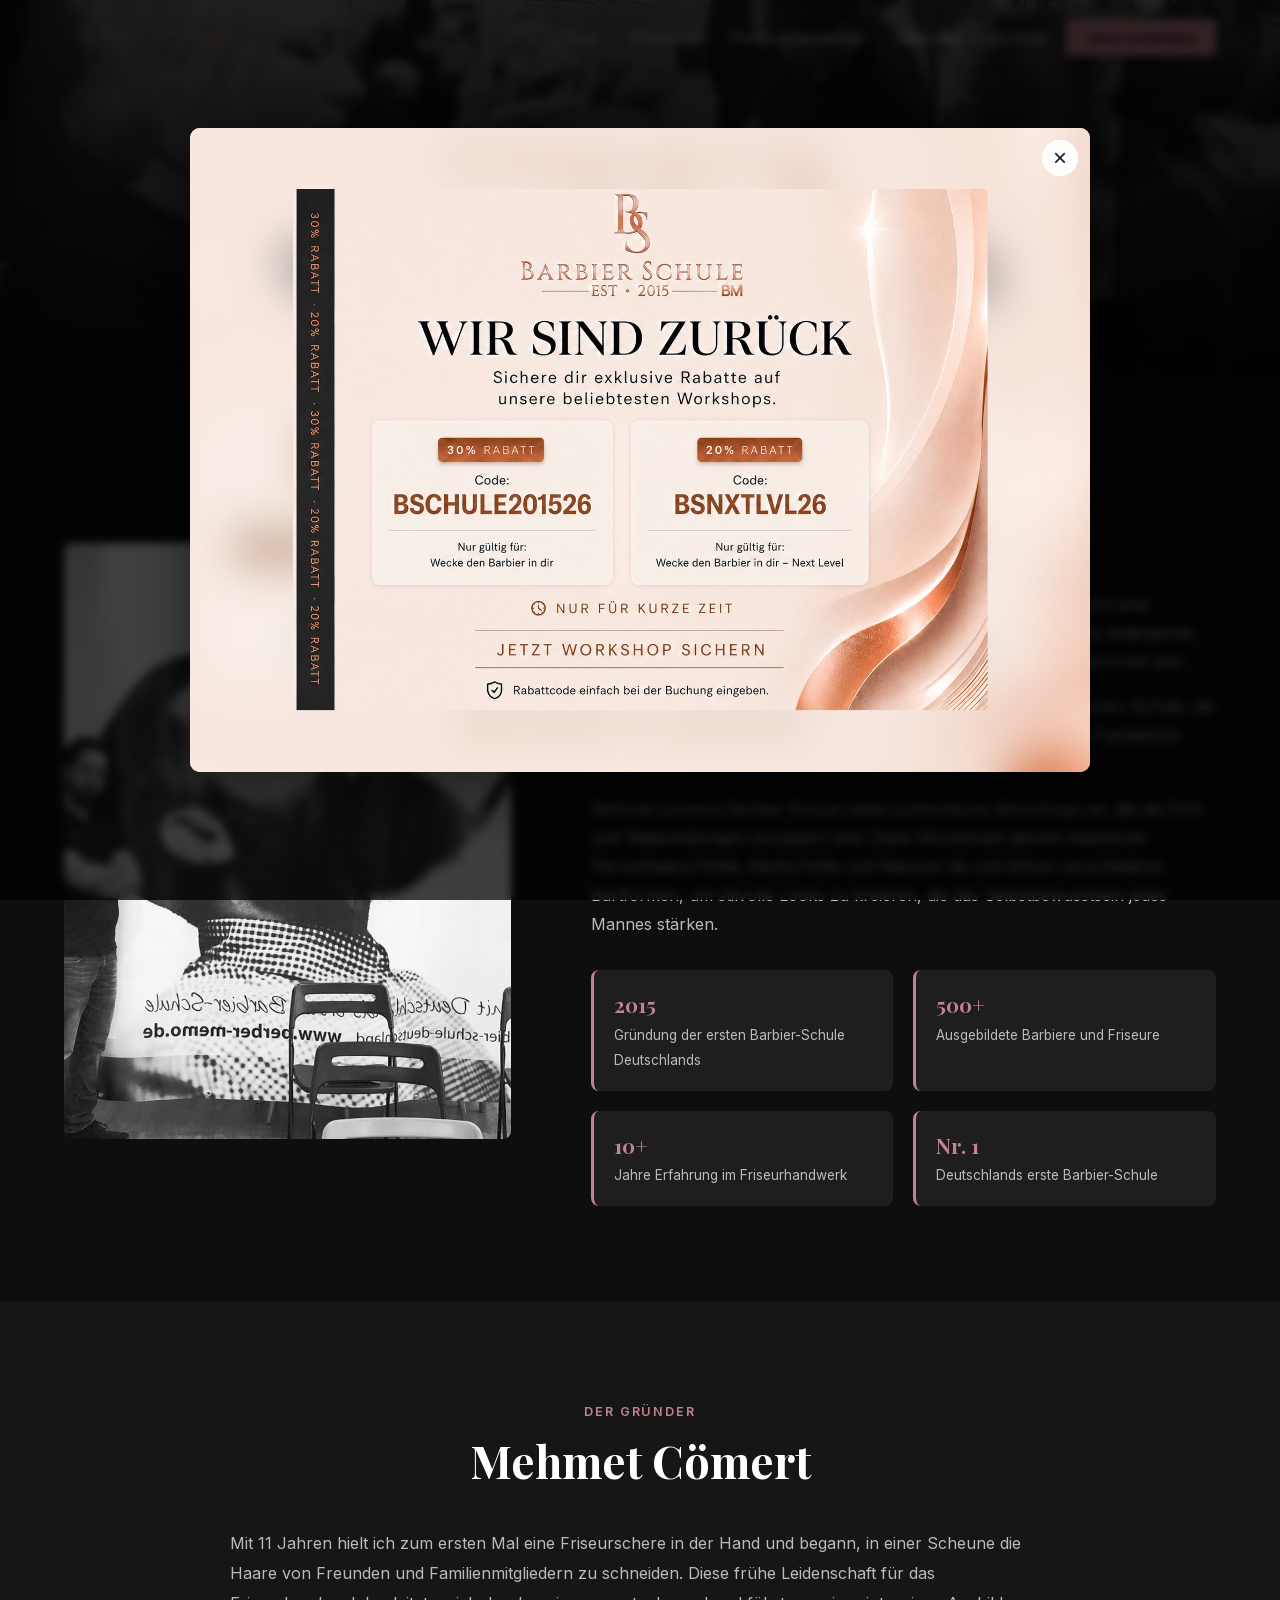
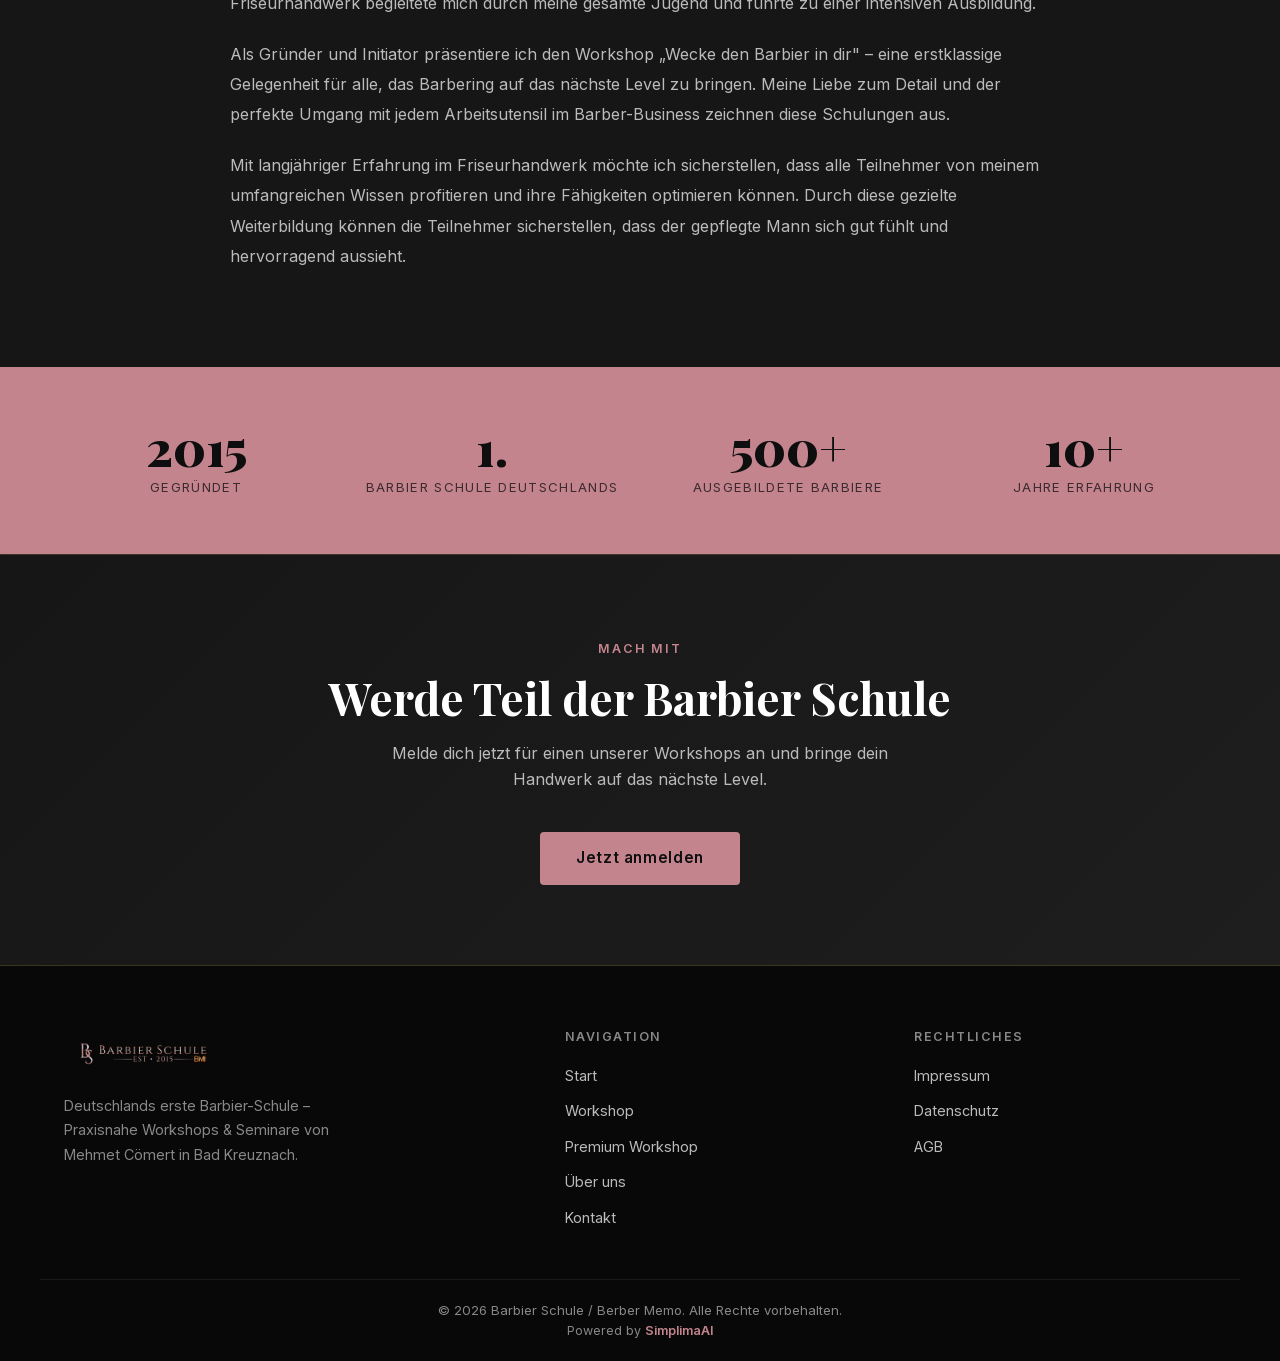
<file: ueber-uns.html>
<!DOCTYPE html>
<html lang="de">
<head>
  <meta charset="UTF-8" />
  <meta name="viewport" content="width=device-width, initial-scale=1.0" />
  <title>Über uns – Barbier Schule</title>
  <meta name="description" content="Die Geschichte der Barbier Schule – gegründet 2015 von Mehmet Cömert als Deutschlands erste Barbier-Schule in Bad Kreuznach." />
  <meta name="robots" content="index, follow" />
  <link rel="canonical" href="https://www.barbier-schule.com/ueber-uns.html" />
  <meta name="theme-color" content="#c9a84c" />
  <meta property="og:type" content="website" />
  <meta property="og:title" content="Über uns – Barbier Schule" />
  <meta property="og:description" content="Mehmet Cömert – Gründer von Deutschlands erster Barbier-Schule seit 2015." />
  <meta property="og:url" content="https://www.barbier-schule.com/ueber-uns.html" />
  <meta property="og:image" content="https://www.barbier-schule.com/images/mehmet.jpg" />
  <meta property="og:locale" content="de_DE" />
  <meta property="og:site_name" content="Barbier Schule" />
  <meta name="twitter:card" content="summary_large_image" />
  <meta name="twitter:title" content="Über uns – Barbier Schule" />
  <meta name="twitter:description" content="Mehmet Cömert – Gründer von Deutschlands erster Barbier-Schule seit 2015." />
  <meta name="twitter:image" content="https://www.barbier-schule.com/images/mehmet.jpg" />
  <link rel="icon" type="image/png" href="/favicon/favicon-96x96.png" sizes="96x96" />
  <link rel="icon" type="image/svg+xml" href="/favicon/favicon.svg" />
  <link rel="shortcut icon" href="/favicon/favicon.ico" />
  <link rel="apple-touch-icon" sizes="180x180" href="/favicon/apple-touch-icon.png" />
  <meta name="apple-mobile-web-app-title" content="BarbierSchule" />
  <link rel="manifest" href="/favicon/site.webmanifest" />
  <link rel="stylesheet" href="fonts/fonts.css" />
  <link rel="stylesheet" href="style.css" />
</head>
<body>
  <header id="header">
    <nav class="nav container">
      <a href="index.html" class="logo"><img src="images/nav-logo.png" alt="Barbier Schule" /></a>
      <button class="nav-toggle" id="navToggle"><span></span><span></span><span></span></button>
      <ul class="nav-links" id="navLinks">
        <li><a href="index.html">Start</a></li>
        <li><a href="workshop.html">Workshop</a></li>
        <li><a href="premium-workshop.html">Premium Workshop</a></li>
        <li><a href="ueber-uns.html" class="active">Über uns</a></li>
        <li><a href="kontakt.html">Kontakt</a></li>
        <li><a href="kontakt.html" class="btn-nav">Jetzt anmelden</a></li>
      </ul>
    </nav>
  </header>

  <section class="page-hero page-hero--img" style="background-image:url('images/hero-bg.jpg');background-position:center 35%;">
    <div class="page-hero-overlay"></div>
    <div class="container" style="position:relative;z-index:2;">
      <span class="section-label">Unsere Geschichte</span>
      <h1>Die Barbier Schule</h1>
    </div>
  </section>

  <!-- SCHOOL STORY -->
  <section class="section">
    <div class="container">
      <div class="about-grid">
        <div class="about-img anim-item">
          <img src="images/mehmet.jpg" alt="Mehmet Cömert – Gründer Barbier Schule" loading="lazy" />
        </div>
        <div class="about-text anim-item">
          <span class="section-label">Die Geschichte</span>
          <h2>Wie alles begann</h2>
          <p>Durch den wiederauflebenden Barbertrend erfuhr der Männermarkt eine bemerkenswerte Renaissance. Mehmet Cömert erkannte 2015 eine bedeutende Lücke in der Friseurausbildung, die überwiegend auf Frauen ausgerichtet war.</p>
          <p>Um diese Lücke zu schließen, gründete er Deutschlands erste Barbier-Schule, die sich auf die speziellen Anforderungen und Techniken des Barber-Handwerks konzentriert.</p>
          <p>Mehmet Cömerts Barbier-Schule bietet authentische Workshops an, die als Fort- und Weiterbildungen konzipiert sind. Diese Workshops decken klassische Herrenhaarschnitte, Bartschnitte und Rasuren ab und lehren verschiedene Bartformen, um stilvolle Looks zu kreieren, die das Selbstbewusstsein jedes Mannes stärken.</p>
          <div class="about-highlights">
            <div class="highlight">
              <strong>2015</strong>
              <span>Gründung der ersten Barbier-Schule Deutschlands</span>
            </div>
            <div class="highlight">
              <strong>500+</strong>
              <span>Ausgebildete Barbiere und Friseure</span>
            </div>
            <div class="highlight">
              <strong>10+</strong>
              <span>Jahre Erfahrung im Friseurhandwerk</span>
            </div>
            <div class="highlight">
              <strong>Nr. 1</strong>
              <span>Deutschlands erste Barbier-Schule</span>
            </div>
          </div>
        </div>
      </div>
    </div>
  </section>

  <!-- MEHMET -->
  <section class="section section--dark">
    <div class="container">
      <div class="center anim-item">
        <span class="section-label">Der Gründer</span>
        <h2>Mehmet Cömert</h2>
      </div>
      <div style="max-width:820px;margin:40px auto 0;" class="anim-item">
        <p style="color:var(--gray-light);line-height:1.9;margin-bottom:20px;">Mit 11 Jahren hielt ich zum ersten Mal eine Friseurschere in der Hand und begann, in einer Scheune die Haare von Freunden und Familienmitgliedern zu schneiden. Diese frühe Leidenschaft für das Friseurhandwerk begleitete mich durch meine gesamte Jugend und führte zu einer intensiven Ausbildung.</p>
        <p style="color:var(--gray-light);line-height:1.9;margin-bottom:20px;">Als Gründer und Initiator präsentiere ich den Workshop „Wecke den Barbier in dir" – eine erstklassige Gelegenheit für alle, das Barbering auf das nächste Level zu bringen. Meine Liebe zum Detail und der perfekte Umgang mit jedem Arbeitsutensil im Barber-Business zeichnen diese Schulungen aus.</p>
        <p style="color:var(--gray-light);line-height:1.9;">Mit langjähriger Erfahrung im Friseurhandwerk möchte ich sicherstellen, dass alle Teilnehmer von meinem umfangreichen Wissen profitieren und ihre Fähigkeiten optimieren können. Durch diese gezielte Weiterbildung können die Teilnehmer sicherstellen, dass der gepflegte Mann sich gut fühlt und hervorragend aussieht.</p>
      </div>
    </div>
  </section>

  <!-- STATS -->
  <section class="stats">
    <div class="container stats-grid">
      <div class="stat anim-item">
        <span class="stat-number">2015</span>
        <span class="stat-label">Gegründet</span>
      </div>
      <div class="stat anim-item" style="--delay:0.1s">
        <span class="stat-number">1.</span>
        <span class="stat-label">Barbier Schule Deutschlands</span>
      </div>
      <div class="stat anim-item" style="--delay:0.2s">
        <span class="stat-number">500+</span>
        <span class="stat-label">Ausgebildete Barbiere</span>
      </div>
      <div class="stat anim-item" style="--delay:0.3s">
        <span class="stat-number">10+</span>
        <span class="stat-label">Jahre Erfahrung</span>
      </div>
    </div>
  </section>

  <!-- CTA -->
  <section class="cta-banner">
    <div class="container anim-item">
      <span class="section-label">Mach mit</span>
      <h2>Werde Teil der Barbier Schule</h2>
      <p>Melde dich jetzt für einen unserer Workshops an und bringe dein Handwerk auf das nächste Level.</p>
      <a href="kontakt.html" class="btn btn-primary">Jetzt anmelden</a>
    </div>
  </section>

  <footer class="footer">
    <div class="container footer-inner">
      <div class="footer-brand">
        <a href="index.html" class="logo"><img src="images/nav-logo.png" alt="Barbier Schule" style="height:48px;width:auto;" /></a>
        <p>Deutschlands erste Barbier-Schule – Praxisnahe Workshops & Seminare von Mehmet Cömert in Bad Kreuznach.</p>
      </div>
      <div class="footer-links">
        <h4>Navigation</h4>
        <ul>
          <li><a href="index.html">Start</a></li>
          <li><a href="workshop.html">Workshop</a></li>
          <li><a href="premium-workshop.html">Premium Workshop</a></li>
          <li><a href="ueber-uns.html">Über uns</a></li>
          <li><a href="kontakt.html">Kontakt</a></li>
        </ul>
      </div>
      <div class="footer-links">
        <h4>Rechtliches</h4>
        <ul>
          <li><a href="impressum.html">Impressum</a></li>
          <li><a href="datenschutz.html">Datenschutz</a></li>
          <li><a href="agb.html">AGB</a></li>
        </ul>
      </div>
    </div>
    <div class="footer-bottom">
      <div class="container">
        <p>© 2026 Barbier Schule / Berber Memo. Alle Rechte vorbehalten.</p>
        <p class="powered-by">Powered by <a href="https://simplima-ai.de" target="_blank" rel="noopener">SimplimaAI</a></p>
      </div>
    </div>
  </footer>
  <script src="script.js"></script>
</body>
</html>
</file>
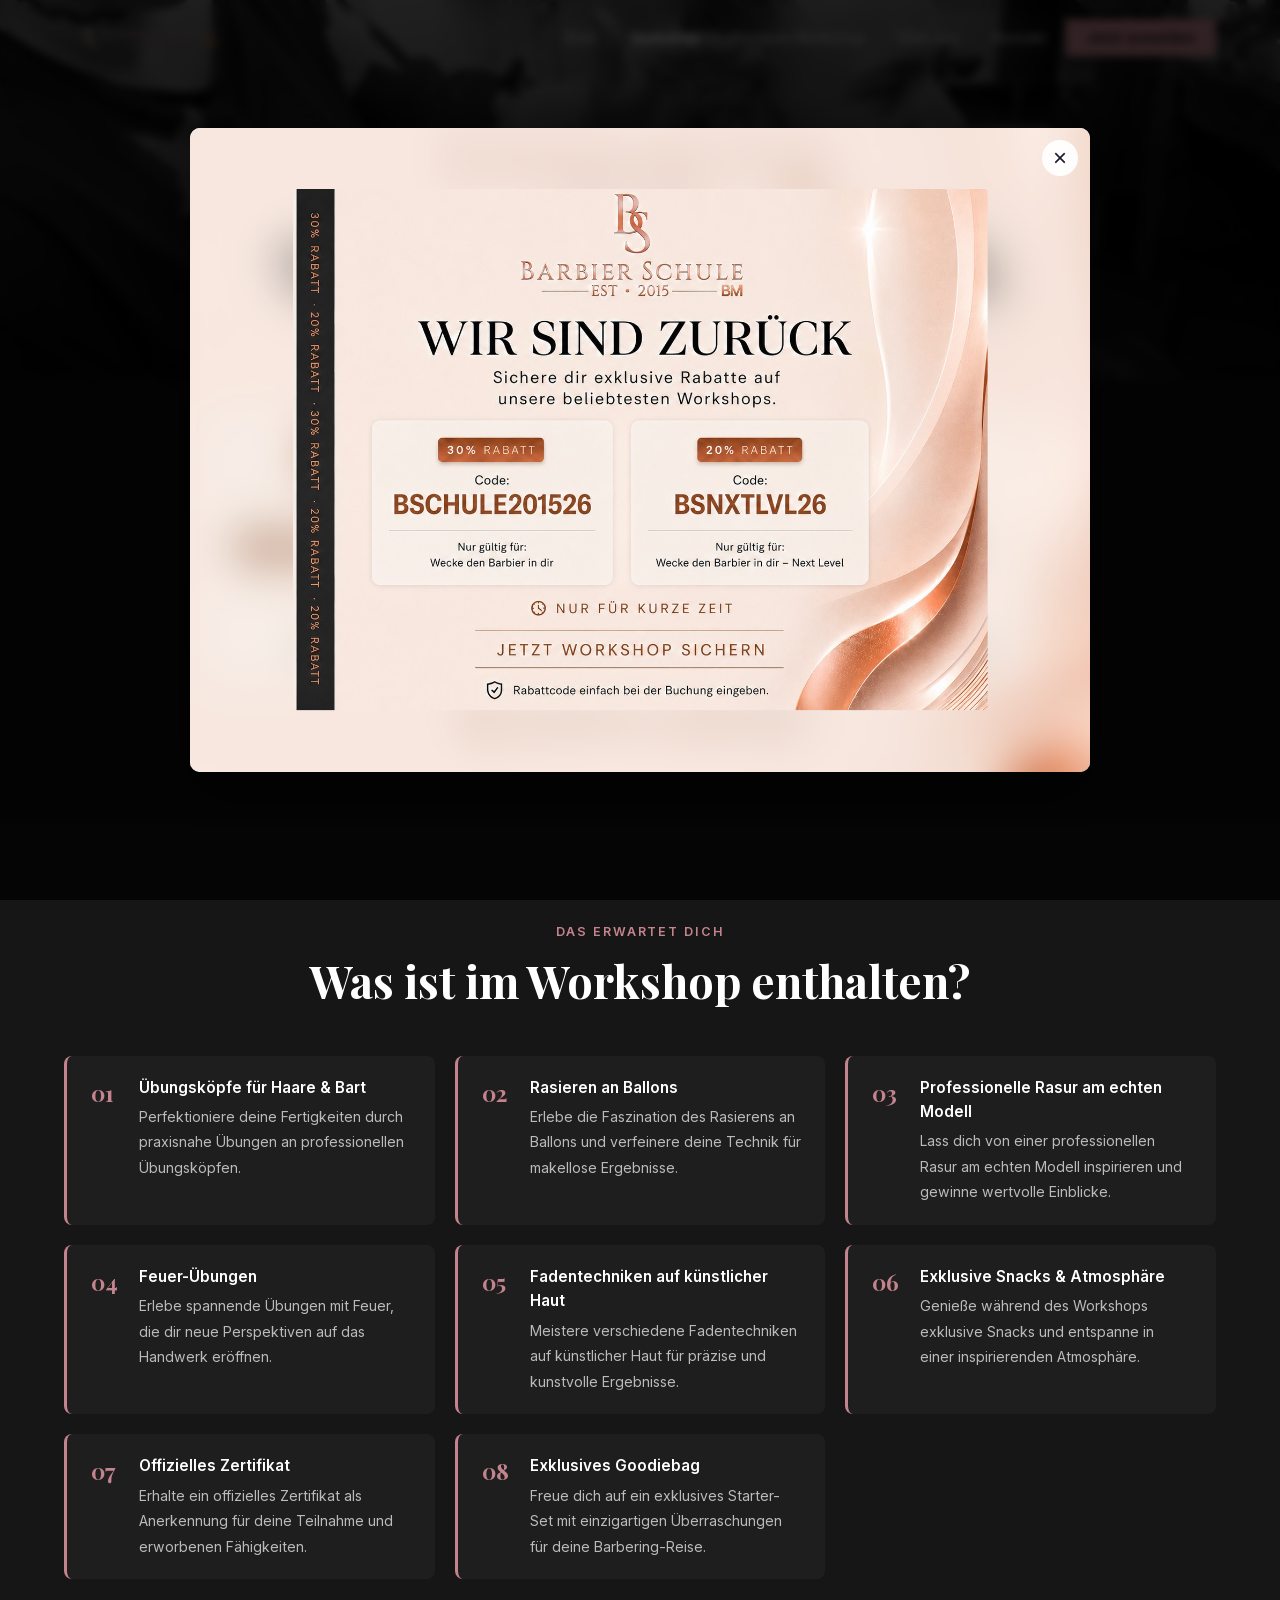
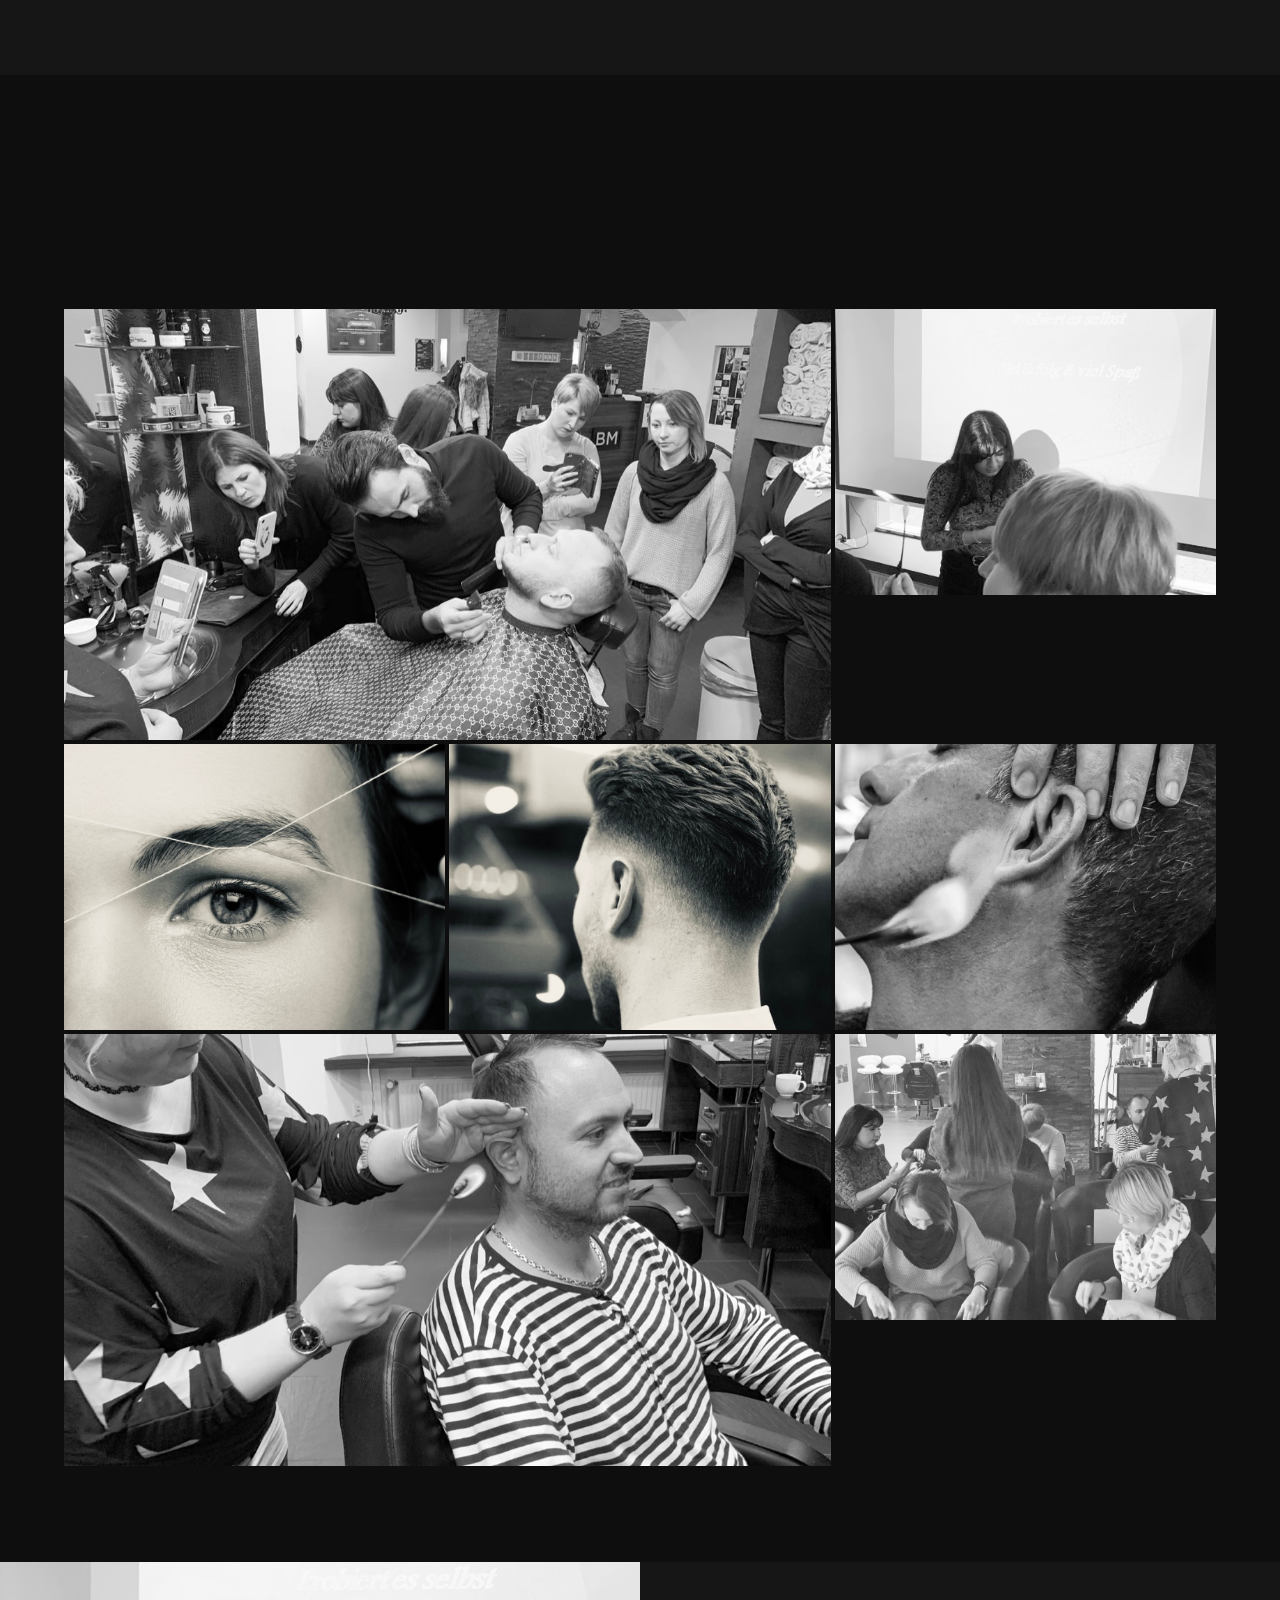
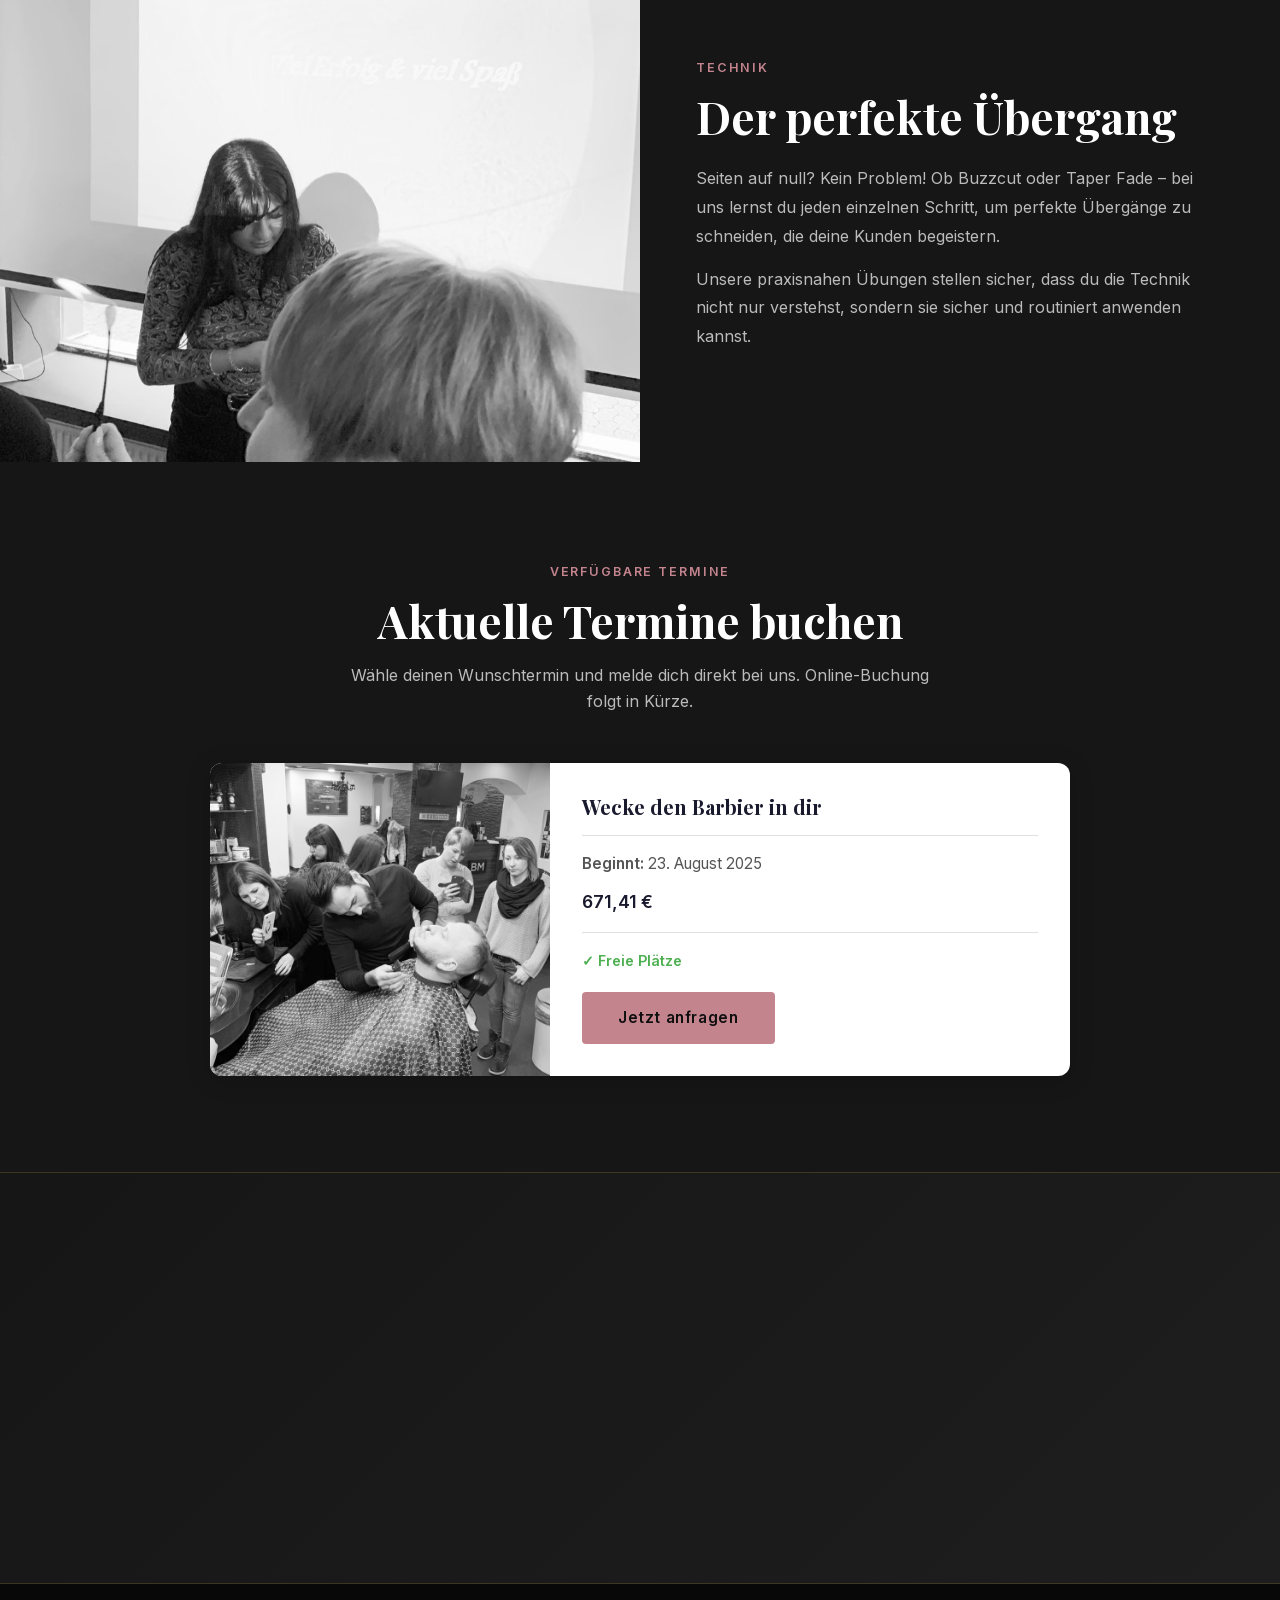
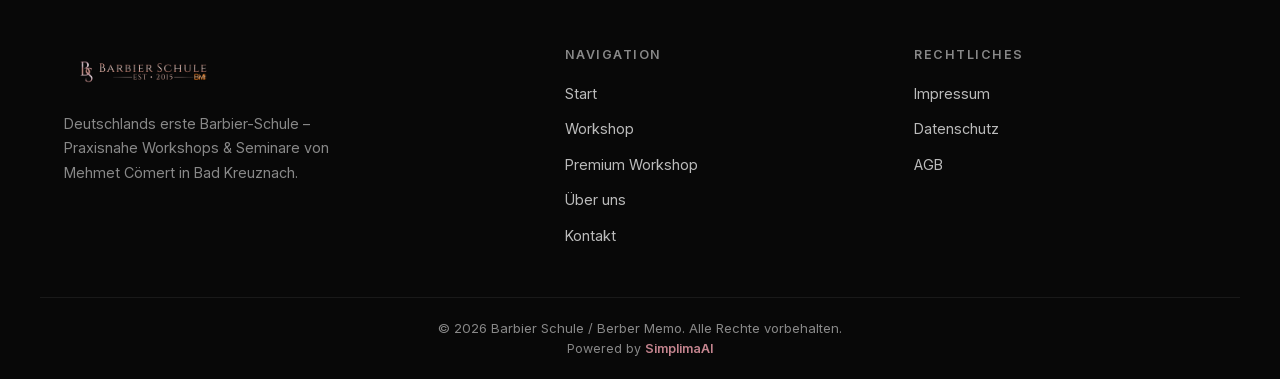
<file: workshop.html>
<!DOCTYPE html>
<html lang="de">
<head>
  <meta charset="UTF-8" />
  <meta name="viewport" content="width=device-width, initial-scale=1.0" />
  <title>Workshop – Barbier Schule</title>
  <meta name="description" content="Unser praxisnaher Barbier-Workshop: Übungsköpfe, echte Modelle, Rasur, Fadentechnik, Feuer-Übungen und mehr – mit offiziellem Zertifikat." />
  <meta name="robots" content="index, follow" />
  <link rel="canonical" href="https://www.barbier-schule.com/workshop.html" />
  <meta name="theme-color" content="#c9a84c" />
  <meta property="og:type" content="website" />
  <meta property="og:title" content="Workshop – Barbier Schule" />
  <meta property="og:description" content="Praxisnaher Barbier-Workshop mit Zertifikat – von Mehmet Cömert in Bad Kreuznach." />
  <meta property="og:url" content="https://www.barbier-schule.com/workshop.html" />
  <meta property="og:image" content="https://www.barbier-schule.com/images/workshop-1.jpg" />
  <meta property="og:locale" content="de_DE" />
  <meta property="og:site_name" content="Barbier Schule" />
  <meta name="twitter:card" content="summary_large_image" />
  <meta name="twitter:title" content="Workshop – Barbier Schule" />
  <meta name="twitter:description" content="Praxisnaher Barbier-Workshop mit Zertifikat von Mehmet Cömert." />
  <meta name="twitter:image" content="https://www.barbier-schule.com/images/workshop-1.jpg" />
  <link rel="icon" type="image/png" href="/favicon/favicon-96x96.png" sizes="96x96" />
  <link rel="icon" type="image/svg+xml" href="/favicon/favicon.svg" />
  <link rel="shortcut icon" href="/favicon/favicon.ico" />
  <link rel="apple-touch-icon" sizes="180x180" href="/favicon/apple-touch-icon.png" />
  <meta name="apple-mobile-web-app-title" content="BarbierSchule" />
  <link rel="manifest" href="/favicon/site.webmanifest" />
  <link rel="stylesheet" href="fonts/fonts.css" />
  <link rel="stylesheet" href="style.css" />
</head>
<body>
  <header id="header">
    <nav class="nav container">
      <a href="index.html" class="logo"><img src="images/nav-logo.png" alt="Barbier Schule" /></a>
      <button class="nav-toggle" id="navToggle"><span></span><span></span><span></span></button>
      <ul class="nav-links" id="navLinks">
        <li><a href="index.html">Start</a></li>
        <li><a href="workshop.html" class="active">Workshop</a></li>
        <li><a href="premium-workshop.html">Premium Workshop</a></li>
        <li><a href="ueber-uns.html">Über uns</a></li>
        <li><a href="kontakt.html">Kontakt</a></li>
        <li><a href="kontakt.html" class="btn-nav">Jetzt anmelden</a></li>
      </ul>
    </nav>
  </header>

  <section class="page-hero page-hero--img" style="background-image:url('images/workshop-2.jpg');background-position:center 30%;">
    <div class="page-hero-overlay"></div>
    <div class="container" style="position:relative;z-index:2;">
      <span class="section-label">Praxisnahe Ausbildung</span>
      <h1>Workshop</h1>
    </div>
  </section>

  <!-- INTRO -->
  <section class="section">
    <div class="container">
      <div class="center anim-item" style="max-width:780px;margin:0 auto;">
        <span class="section-label">Willkommen</span>
        <h2>Ein unvergessliches Erlebnis für alle Barbierliebhaber</h2>
        <p style="color:var(--gray-light);margin-top:20px;line-height:1.8;">Tauche ein in die Welt des Barberhandwerks und entdecke die Kunst der Haar- und Bartpflege auf höchstem Niveau. Schließe dich uns an und erlebe einen unvergleichlichen Workshop, der nicht nur deine Fertigkeiten schärft, sondern auch deine Leidenschaft für das Barberhandwerk entfacht.</p>
      </div>
    </div>
  </section>

  <!-- WHAT'S INCLUDED -->
  <section class="section section--dark">
    <div class="container">
      <div class="center anim-item">
        <span class="section-label">Das erwartet dich</span>
        <h2>Was ist im Workshop enthalten?</h2>
      </div>
      <div class="include-list">
        <div class="include-item anim-item" style="--delay:0.05s">
          <span class="include-num">01</span>
          <div class="include-text">
            <strong>Übungsköpfe für Haare & Bart</strong>
            <span>Perfektioniere deine Fertigkeiten durch praxisnahe Übungen an professionellen Übungsköpfen.</span>
          </div>
        </div>
        <div class="include-item anim-item" style="--delay:0.1s">
          <span class="include-num">02</span>
          <div class="include-text">
            <strong>Rasieren an Ballons</strong>
            <span>Erlebe die Faszination des Rasierens an Ballons und verfeinere deine Technik für makellose Ergebnisse.</span>
          </div>
        </div>
        <div class="include-item anim-item" style="--delay:0.15s">
          <span class="include-num">03</span>
          <div class="include-text">
            <strong>Professionelle Rasur am echten Modell</strong>
            <span>Lass dich von einer professionellen Rasur am echten Modell inspirieren und gewinne wertvolle Einblicke.</span>
          </div>
        </div>
        <div class="include-item anim-item" style="--delay:0.2s">
          <span class="include-num">04</span>
          <div class="include-text">
            <strong>Feuer-Übungen</strong>
            <span>Erlebe spannende Übungen mit Feuer, die dir neue Perspektiven auf das Handwerk eröffnen.</span>
          </div>
        </div>
        <div class="include-item anim-item" style="--delay:0.25s">
          <span class="include-num">05</span>
          <div class="include-text">
            <strong>Fadentechniken auf künstlicher Haut</strong>
            <span>Meistere verschiedene Fadentechniken auf künstlicher Haut für präzise und kunstvolle Ergebnisse.</span>
          </div>
        </div>
        <div class="include-item anim-item" style="--delay:0.3s">
          <span class="include-num">06</span>
          <div class="include-text">
            <strong>Exklusive Snacks & Atmosphäre</strong>
            <span>Genieße während des Workshops exklusive Snacks und entspanne in einer inspirierenden Atmosphäre.</span>
          </div>
        </div>
        <div class="include-item anim-item" style="--delay:0.35s">
          <span class="include-num">07</span>
          <div class="include-text">
            <strong>Offizielles Zertifikat</strong>
            <span>Erhalte ein offizielles Zertifikat als Anerkennung für deine Teilnahme und erworbenen Fähigkeiten.</span>
          </div>
        </div>
        <div class="include-item anim-item" style="--delay:0.4s">
          <span class="include-num">08</span>
          <div class="include-text">
            <strong>Exklusives Goodiebag</strong>
            <span>Freue dich auf ein exklusives Starter-Set mit einzigartigen Überraschungen für deine Barbering-Reise.</span>
          </div>
        </div>
      </div>
    </div>
  </section>

  <!-- GALLERY -->
  <section class="section">
    <div class="container">
      <div class="center anim-item">
        <span class="section-label">Eindrücke</span>
        <h2>Workshop-Impressionen</h2>
      </div>
      <div class="gallery-grid" style="margin-top:48px;">
        <img src="images/workshop-1.jpg" alt="Barbier Workshop" loading="lazy" class="gallery-large" />
        <img src="images/workshop-3.jpg" alt="Workshop Übungen" loading="lazy" />
        <img src="images/workshop-5.jpg" alt="Präzise Techniken" loading="lazy" />
        <img src="images/workshop-6.jpg" alt="Barbier Werkzeug" loading="lazy" />
        <img src="images/workshop-7.jpg" alt="Workshop Atmosphäre" loading="lazy" />
        <img src="images/workshop-2.jpg" alt="Workshop Team" loading="lazy" class="gallery-large" />
        <img src="images/workshop-4.jpg" alt="Barbier Schnitt" loading="lazy" />
      </div>
    </div>
  </section>

  <!-- SPLIT – Der perfekte Übergang -->
  <div class="split">
    <div class="split-img anim-item">
      <img src="images/workshop-3.jpg" alt="Perfekter Übergang" loading="lazy" />
    </div>
    <div class="split-content anim-item">
      <span class="section-label">Technik</span>
      <h2>Der perfekte Übergang</h2>
      <p>Seiten auf null? Kein Problem! Ob Buzzcut oder Taper Fade – bei uns lernst du jeden einzelnen Schritt, um perfekte Übergänge zu schneiden, die deine Kunden begeistern.</p>
      <p>Unsere praxisnahen Übungen stellen sicher, dass du die Technik nicht nur verstehst, sondern sie sicher und routiniert anwenden kannst.</p>
    </div>
  </div>

  <!-- TERMINE -->
  <section class="section section--dark">
    <div class="container">
      <div class="center anim-item" style="margin-bottom:48px;">
        <span class="section-label">Verfügbare Termine</span>
        <h2>Aktuelle Termine buchen</h2>
        <p style="color:var(--gray-light);max-width:580px;margin:16px auto 0;">Wähle deinen Wunschtermin und melde dich direkt bei uns. Online-Buchung folgt in Kürze.</p>
      </div>
      <div style="display:flex;flex-direction:column;gap:24px;max-width:860px;margin:0 auto;">

        <div class="anim-item" style="display:flex;flex-wrap:wrap;background:#fff;border-radius:12px;overflow:hidden;box-shadow:0 4px 24px rgba(0,0,0,0.18);">
          <div style="flex:0 0 340px;max-width:100%;">
            <img src="images/workshop-1.jpg" alt="Workshop Barbier Schule" style="width:100%;height:100%;object-fit:cover;display:block;min-height:220px;" loading="lazy" />
          </div>
          <div style="flex:1;min-width:240px;padding:32px;display:flex;flex-direction:column;justify-content:center;gap:12px;">
            <h3 style="color:#1a1a2e;margin:0;font-size:1.25rem;">Wecke den Barbier in dir</h3>
            <hr style="border:none;border-top:1px solid #e0e0e0;margin:4px 0;" />
            <p style="color:#555;margin:0;font-size:0.95rem;"><strong>Beginnt:</strong> 23. August 2025</p>
            <p style="color:#1a1a2e;margin:0;font-size:1.1rem;font-weight:700;">671,41 €</p>
            <hr style="border:none;border-top:1px solid #e0e0e0;margin:4px 0;" />
            <p style="color:#4caf50;margin:0;font-weight:600;font-size:0.9rem;">&#10003; Freie Plätze</p>
            <a href="kontakt.html" class="btn btn-primary" style="margin-top:8px;align-self:flex-start;">Jetzt anfragen</a>
          </div>
        </div>

      </div>
    </div>
  </section>

  <!-- CTA -->
  <section class="cta-banner">
    <div class="container anim-item">
      <span class="section-label">Nächster Schritt</span>
      <h2>Sichere dir deinen Platz</h2>
      <p>Werde Teil einer einzigartigen Community von Barbierbegeisterten. Melde dich jetzt an und starte deine Reise.</p>
      <a href="kontakt.html" class="btn btn-primary">Jetzt anmelden</a>
    </div>
  </section>

  <footer class="footer">
    <div class="container footer-inner">
      <div class="footer-brand">
        <a href="index.html" class="logo"><img src="images/nav-logo.png" alt="Barbier Schule" style="height:48px;width:auto;" /></a>
        <p>Deutschlands erste Barbier-Schule – Praxisnahe Workshops & Seminare von Mehmet Cömert in Bad Kreuznach.</p>
      </div>
      <div class="footer-links">
        <h4>Navigation</h4>
        <ul>
          <li><a href="index.html">Start</a></li>
          <li><a href="workshop.html">Workshop</a></li>
          <li><a href="premium-workshop.html">Premium Workshop</a></li>
          <li><a href="ueber-uns.html">Über uns</a></li>
          <li><a href="kontakt.html">Kontakt</a></li>
        </ul>
      </div>
      <div class="footer-links">
        <h4>Rechtliches</h4>
        <ul>
          <li><a href="impressum.html">Impressum</a></li>
          <li><a href="datenschutz.html">Datenschutz</a></li>
          <li><a href="agb.html">AGB</a></li>
        </ul>
      </div>
    </div>
    <div class="footer-bottom">
      <div class="container">
        <p>© 2026 Barbier Schule / Berber Memo. Alle Rechte vorbehalten.</p>
        <p class="powered-by">Powered by <a href="https://simplima-ai.de" target="_blank" rel="noopener">SimplimaAI</a></p>
      </div>
    </div>
  </footer>
  <script src="script.js"></script>
</body>
</html>
</file>
<file: fonts/fonts.css>
@font-face {
  font-family: 'Inter';
  font-style: normal;
  font-weight: 300;
  font-display: swap;
  src: url('inter-300.woff2') format('woff2');
}
@font-face {
  font-family: 'Inter';
  font-style: normal;
  font-weight: 400;
  font-display: swap;
  src: url('inter-400.woff2') format('woff2');
}
@font-face {
  font-family: 'Inter';
  font-style: normal;
  font-weight: 500;
  font-display: swap;
  src: url('inter-500.woff2') format('woff2');
}
@font-face {
  font-family: 'Inter';
  font-style: normal;
  font-weight: 600;
  font-display: swap;
  src: url('inter-600.woff2') format('woff2');
}
@font-face {
  font-family: 'Playfair Display';
  font-style: normal;
  font-weight: 400;
  font-display: swap;
  src: url('playfair-400.woff2') format('woff2');
}
@font-face {
  font-family: 'Playfair Display';
  font-style: normal;
  font-weight: 700;
  font-display: swap;
  src: url('playfair-700.woff2') format('woff2');
}
@font-face {
  font-family: 'Playfair Display';
  font-style: normal;
  font-weight: 900;
  font-display: swap;
  src: url('playfair-900.woff2') format('woff2');
}
</file>
<file: style.css>
/* ===== VARIABLES ===== */
:root {
  --gold: #C4848E;
  --gold-light: #D9A8B0;
  --dark: #0e0e0e;
  --dark-2: #161616;
  --dark-3: #1e1e1e;
  --white: #ffffff;
  --gray: #888;
  --gray-light: #bbb;
  --radius: 8px;
  --max-w: 1200px;
}

/* ===== RESET ===== */
*, *::before, *::after { box-sizing: border-box; margin: 0; padding: 0; }
html { scroll-behavior: smooth; }
body { font-family: 'Inter', sans-serif; background: var(--dark); color: var(--white); line-height: 1.6; }
img { max-width: 100%; display: block; }
a { text-decoration: none; color: inherit; }
ul { list-style: none; }

/* ===== TYPOGRAPHY ===== */
h1, h2, h3, h4 { font-family: 'Playfair Display', serif; line-height: 1.2; }
h1 { font-size: clamp(2.4rem, 5vw, 4rem); }
h2 { font-size: clamp(1.8rem, 3.5vw, 2.8rem); }
h3 { font-size: clamp(1.2rem, 2.5vw, 1.6rem); }

.section-label {
  display: inline-block;
  font-size: 0.78rem;
  font-weight: 600;
  letter-spacing: 0.15em;
  text-transform: uppercase;
  color: var(--gold);
  margin-bottom: 12px;
}

/* ===== LAYOUT ===== */
.container { max-width: var(--max-w); margin: 0 auto; padding: 0 24px; }
.section { padding: 96px 0; }
.section--dark { background: var(--dark-2); }
.center { text-align: center; }

/* ===== BUTTONS ===== */
.btn {
  display: inline-block;
  padding: 14px 36px;
  border-radius: 4px;
  font-weight: 600;
  font-size: 0.95rem;
  letter-spacing: 0.04em;
  transition: all 0.25s;
  cursor: pointer;
  border: none;
}
.btn-primary { background: var(--gold); color: var(--dark); }
.btn-primary:hover { background: var(--gold-light); transform: translateY(-2px); }
.btn-outline { background: transparent; color: var(--white); border: 2px solid var(--gold); }
.btn-outline:hover { background: var(--gold); color: var(--dark); transform: translateY(-2px); }

/* ===== HEADER / NAV ===== */
#header {
  position: fixed; top: 0; left: 0; right: 0;
  z-index: 1000;
  padding: 0;
  transition: background 0.3s, box-shadow 0.3s;
}
#header.scrolled {
  background: rgba(10,10,10,0.97);
  box-shadow: 0 2px 20px rgba(0,0,0,0.5);
  backdrop-filter: blur(10px);
}
.nav {
  display: flex; align-items: center;
  justify-content: space-between;
  height: 76px;
}
.logo img { height: 52px; width: auto; object-fit: contain; }
.nav-links {
  display: flex; align-items: center; gap: 8px;
  flex-wrap: wrap;
}
.nav-links li a {
  font-size: 0.88rem;
  font-weight: 500;
  padding: 8px 12px;
  border-radius: 4px;
  color: var(--gray-light);
  transition: color 0.2s;
}
.nav-links li a:hover, .nav-links li a.active { color: var(--white); }
.btn-nav {
  background: var(--gold) !important;
  color: var(--dark) !important;
  padding: 10px 20px !important;
  border-radius: 4px;
  font-weight: 700 !important;
}
.btn-nav:hover { background: var(--gold-light) !important; }

.nav-toggle {
  display: none;
  flex-direction: column; gap: 5px;
  background: none; border: none;
  cursor: pointer; padding: 8px;
}
.nav-toggle span {
  display: block; width: 24px; height: 2px;
  background: var(--white);
  transition: all 0.3s;
}
.nav-toggle.open span:nth-child(1) { transform: rotate(45deg) translate(5px,5px); }
.nav-toggle.open span:nth-child(2) { opacity: 0; }
.nav-toggle.open span:nth-child(3) { transform: rotate(-45deg) translate(5px,-5px); }

/* ===== HERO ===== */
.hero {
  position: relative;
  height: 100vh; min-height: 600px;
  display: flex; align-items: center;
  overflow: hidden;
}
.hero-bg {
  position: absolute; inset: 0;
  background-image: url('images/hero-bg.jpg');
  background-size: cover;
  background-position: center;
  animation: kenburns 18s ease-in-out infinite alternate;
}
@keyframes kenburns {
  from { transform: scale(1); }
  to { transform: scale(1.08); }
}
.hero-overlay {
  position: absolute; inset: 0;
  background: linear-gradient(135deg, rgba(0,0,0,0.78) 0%, rgba(0,0,0,0.45) 100%);
}
#heroParticles {
  position: absolute; inset: 0;
  width: 100%; height: 100%;
  pointer-events: none;
}
.hero-content {
  position: relative; z-index: 2;
  max-width: 760px;
}
.hero-sub {
  font-size: 0.85rem;
  letter-spacing: 0.2em;
  text-transform: uppercase;
  color: var(--gold);
  margin-bottom: 16px;
  font-weight: 500;
}
.hero-content h1 { color: var(--white); margin-bottom: 20px; }
.hero-tagline {
  font-size: clamp(1rem, 2vw, 1.2rem);
  color: var(--gray-light);
  margin-bottom: 40px;
  max-width: 540px;
}
.hero-btns { display: flex; gap: 16px; flex-wrap: wrap; }

.hero-scroll {
  position: absolute; bottom: 36px; left: 50%;
  transform: translateX(-50%);
  display: flex; flex-direction: column; align-items: center; gap: 8px;
  z-index: 2;
}
.hero-scroll span {
  font-size: 0.7rem; letter-spacing: 0.15em;
  text-transform: uppercase; color: var(--gray);
}
.hero-scroll-line {
  width: 1px; height: 48px;
  background: linear-gradient(to bottom, var(--gold), transparent);
  animation: scrollline 1.8s ease-in-out infinite;
}
@keyframes scrollline { 0%,100%{opacity:0.3} 50%{opacity:1} }

/* ===== PAGE HERO ===== */
.page-hero {
  padding: 160px 0 80px;
  background: var(--dark-2);
  text-align: left;
}
.page-hero--img {
  position: relative;
  background-size: cover;
  background-position: center;
  min-height: 380px;
  display: flex; align-items: flex-end;
  padding-bottom: 60px;
}
.page-hero-overlay {
  position: absolute; inset: 0;
  background: linear-gradient(to top, rgba(0,0,0,0.85) 0%, rgba(0,0,0,0.45) 100%);
}
.page-hero h1 { color: var(--white); }

/* ===== ANIMATION ===== */
.anim-item {
  opacity: 0;
  transform: translateY(28px);
  transition: opacity 0.7s ease, transform 0.7s ease;
  transition-delay: var(--delay, 0s);
}
.anim-item.visible { opacity: 1; transform: none; }

/* ===== FEATURES / USP GRID ===== */
.features-grid {
  display: grid;
  grid-template-columns: repeat(auto-fit, minmax(260px, 1fr));
  gap: 32px;
  margin-top: 56px;
}
.feature-card {
  background: var(--dark-3);
  border: 1px solid rgba(201,168,76,0.12);
  border-radius: var(--radius);
  padding: 36px 28px;
  transition: border-color 0.25s, transform 0.25s;
}
.feature-card:hover { border-color: var(--gold); transform: translateY(-4px); }
.feature-icon { font-size: 2rem; margin-bottom: 16px; }
.feature-card h3 { color: var(--white); margin-bottom: 10px; }
.feature-card p { color: var(--gray-light); font-size: 0.95rem; line-height: 1.7; }

/* ===== WORKSHOP INCLUDES ===== */
.include-list {
  display: grid;
  grid-template-columns: repeat(auto-fit, minmax(300px, 1fr));
  gap: 20px;
  margin-top: 48px;
}
.include-item {
  display: flex; align-items: flex-start; gap: 16px;
  background: var(--dark-3);
  border-radius: var(--radius);
  padding: 20px 24px;
  border-left: 3px solid var(--gold);
}
.include-num {
  font-family: 'Playfair Display', serif;
  font-size: 1.4rem;
  color: var(--gold);
  font-weight: 700;
  flex-shrink: 0;
  width: 32px;
}
.include-text strong { display: block; color: var(--white); margin-bottom: 4px; font-size: 0.95rem; }
.include-text span { color: var(--gray-light); font-size: 0.88rem; }

/* ===== GALLERY GRID ===== */
.gallery-grid {
  display: grid;
  grid-template-columns: repeat(3, 1fr);
  gap: 4px;
  margin-top: 48px;
}
.gallery-grid img {
  width: 100%; aspect-ratio: 4/3;
  object-fit: cover;
  transition: transform 0.4s;
}
.gallery-grid img:hover { transform: scale(1.03); }
.gallery-grid .gallery-large {
  grid-column: span 2;
  aspect-ratio: 16/9;
}

/* ===== SPLIT SECTION ===== */
.split {
  display: grid;
  grid-template-columns: 1fr 1fr;
  min-height: 500px;
}
.split--reverse .split-img { order: 2; }
.split--reverse .split-content { order: 1; }
.split-img { overflow: hidden; }
.split-img img { width: 100%; height: 100%; object-fit: cover; }
.split-content {
  background: var(--dark-2);
  padding: 64px 56px;
  display: flex; flex-direction: column; justify-content: center;
}
.split-content h2 { margin-bottom: 20px; }
.split-content p { color: var(--gray-light); line-height: 1.8; margin-bottom: 14px; }
.split-content .btn { margin-top: 12px; align-self: flex-start; }

/* ===== STATS ===== */
.stats { background: var(--gold); padding: 56px 0; }
.stats-grid {
  display: grid;
  grid-template-columns: repeat(4, 1fr);
  gap: 32px;
  text-align: center;
}
.stat-number {
  display: block;
  font-family: 'Playfair Display', serif;
  font-size: clamp(2rem, 4vw, 3rem);
  font-weight: 900;
  color: var(--dark);
  line-height: 1;
}
.stat-label {
  display: block;
  font-size: 0.82rem;
  text-transform: uppercase;
  letter-spacing: 0.1em;
  color: rgba(14,14,14,0.75);
  margin-top: 6px;
}

/* ===== ABOUT SECTION ===== */
.about-grid {
  display: grid;
  grid-template-columns: 1fr 1.4fr;
  gap: 80px;
  align-items: center;
}
.about-img img {
  width: 100%; border-radius: var(--radius);
  object-fit: cover; aspect-ratio: 3/4;
}
.about-text h2 { margin-bottom: 24px; }
.about-text p { color: var(--gray-light); line-height: 1.8; margin-bottom: 16px; }
.about-highlights {
  display: grid; grid-template-columns: 1fr 1fr;
  gap: 20px; margin-top: 32px;
}
.highlight {
  background: var(--dark-3);
  border-radius: var(--radius);
  padding: 18px 20px;
  border-left: 3px solid var(--gold);
}
.highlight strong { display: block; font-size: 1.3rem; color: var(--gold); font-family: 'Playfair Display', serif; }
.highlight span { font-size: 0.85rem; color: var(--gray-light); }

/* ===== TESTIMONIALS ===== */
.testimonials-grid {
  display: grid;
  grid-template-columns: repeat(auto-fit, minmax(300px, 1fr));
  gap: 28px; margin-top: 56px;
}
.testimonial {
  background: var(--dark-3);
  border-radius: var(--radius);
  padding: 32px 28px;
  border-top: 3px solid var(--gold);
}
.testimonial-stars { color: var(--gold); font-size: 1.1rem; margin-bottom: 14px; }
.testimonial p { color: var(--gray-light); font-style: italic; line-height: 1.7; margin-bottom: 18px; }
.testimonial-author { font-weight: 600; font-size: 0.9rem; color: var(--white); }

/* ===== CTA BANNER ===== */
.cta-banner {
  background: linear-gradient(135deg, var(--dark-2) 0%, var(--dark-3) 100%);
  border-top: 1px solid rgba(201,168,76,0.2);
  border-bottom: 1px solid rgba(201,168,76,0.2);
  padding: 80px 0;
  text-align: center;
}
.cta-banner h2 { margin-bottom: 16px; }
.cta-banner p { color: var(--gray-light); max-width: 560px; margin: 0 auto 40px; }

/* ===== CONTACT ===== */
.contact-grid {
  display: grid; grid-template-columns: 1fr 1.3fr;
  gap: 64px; align-items: start;
}
.contact-info h2 { margin-bottom: 24px; }
.contact-items { display: flex; flex-direction: column; gap: 24px; margin-top: 32px; }
.contact-item { display: flex; gap: 16px; align-items: flex-start; }
.ci-icon { font-size: 1.4rem; flex-shrink: 0; margin-top: 2px; }
.contact-item strong { display: block; color: var(--white); margin-bottom: 4px; font-size: 0.95rem; }
.contact-item p, .contact-item a { color: var(--gray-light); font-size: 0.95rem; }
.contact-item a:hover { color: var(--gold); }

.contact-form { display: flex; flex-direction: column; gap: 16px; }
.form-row { display: grid; grid-template-columns: 1fr 1fr; gap: 16px; }
.form-group { display: flex; flex-direction: column; gap: 6px; }
.form-group label { font-size: 0.85rem; color: var(--gray-light); font-weight: 500; }
.form-group input, .form-group textarea {
  background: var(--dark-3);
  border: 1px solid rgba(255,255,255,0.1);
  border-radius: 4px;
  padding: 12px 16px;
  color: var(--white);
  font-family: inherit;
  font-size: 0.95rem;
  transition: border-color 0.2s;
}
.form-group input:focus, .form-group textarea:focus {
  outline: none;
  border-color: var(--gold);
}
.form-group textarea { resize: vertical; min-height: 130px; }

/* ===== PREMIUM WORKSHOP ===== */
.premium-grid {
  display: grid;
  grid-template-columns: repeat(auto-fit, minmax(280px, 1fr));
  gap: 28px; margin-top: 48px;
}
.premium-card {
  background: var(--dark-3);
  border-radius: var(--radius);
  padding: 32px 28px;
  border-top: 3px solid var(--gold);
}
.premium-card h3 { color: var(--gold); margin-bottom: 12px; }
.premium-card p { color: var(--gray-light); font-size: 0.95rem; line-height: 1.7; }

/* ===== LEGAL ===== */
.legal-content {
  max-width: 800px; margin: 0 auto;
}
.legal-content h2 { margin: 40px 0 16px; font-size: 1.4rem; }
.legal-content h3 { margin: 28px 0 10px; font-size: 1.1rem; color: var(--gray-light); }
.legal-content p { color: var(--gray-light); line-height: 1.8; margin-bottom: 14px; }
.legal-content ul { padding-left: 20px; margin-bottom: 14px; }
.legal-content ul li { color: var(--gray-light); margin-bottom: 6px; list-style: disc; }

/* ===== FOOTER ===== */
.footer { background: #080808; padding-top: 64px; }
.footer-inner {
  display: grid;
  grid-template-columns: 1.5fr 1fr 1fr;
  gap: 48px;
  padding-bottom: 48px;
  border-bottom: 1px solid rgba(255,255,255,0.07);
}
.footer-brand p { color: var(--gray); font-size: 0.9rem; margin-top: 16px; max-width: 280px; line-height: 1.7; }
.footer-links h4 { font-family: 'Inter', sans-serif; font-size: 0.78rem; font-weight: 700; letter-spacing: 0.12em; text-transform: uppercase; color: var(--gray); margin-bottom: 18px; }
.footer-links ul { display: flex; flex-direction: column; gap: 10px; }
.footer-links ul li a { color: var(--gray-light); font-size: 0.9rem; transition: color 0.2s; }
.footer-links ul li a:hover { color: var(--gold); }
.footer-bottom { padding: 20px 0; text-align: center; }
.footer-bottom p { font-size: 0.82rem; color: var(--gray); }
.powered-by { font-size: 0.78rem !important; color: var(--gray) !important; }
.powered-by a { color: var(--gold); font-weight: 600; }
.powered-by a:hover { color: var(--gold-light); }

/* ===== RESPONSIVE ===== */
@media (max-width: 900px) {
  .stats-grid { grid-template-columns: repeat(2, 1fr); }
  .about-grid { grid-template-columns: 1fr; gap: 40px; }
  .contact-grid { grid-template-columns: 1fr; }
  .split { grid-template-columns: 1fr; }
  .split--reverse .split-img { order: 0; }
  .split--reverse .split-content { order: 0; }
  .split-content { padding: 48px 32px; }
  .gallery-grid { grid-template-columns: repeat(2, 1fr); }
  .gallery-grid .gallery-large { grid-column: span 2; }
  .footer-inner { grid-template-columns: 1fr 1fr; }
  .about-highlights { grid-template-columns: 1fr; }
}
@media (max-width: 768px) {
  .nav-links {
    display: none;
    position: fixed; inset: 76px 0 0 0;
    background: rgba(10,10,10,0.98);
    backdrop-filter: blur(10px);
    flex-direction: column; gap: 0;
    padding: 24px 0; overflow-y: auto;
  }
  .nav-links.open { display: flex; }
  .nav-links li { width: 100%; }
  .nav-links li a { display: block; padding: 16px 32px; font-size: 1.1rem; border-bottom: 1px solid rgba(255,255,255,0.05); }
  .btn-nav { margin: 16px 32px 0; display: inline-block; text-align: center; }
  .nav-toggle { display: flex; }
  .form-row { grid-template-columns: 1fr; }
  .gallery-grid { grid-template-columns: 1fr; }
  .gallery-grid .gallery-large { grid-column: span 1; }
  .footer-inner { grid-template-columns: 1fr; }
  .section { padding: 64px 0; }
}
@media (max-width: 480px) {
  .stats-grid { grid-template-columns: 1fr 1fr; gap: 20px; }
  .hero-btns { flex-direction: column; }
  .btn { width: 100%; text-align: center; }
}

/* ===========================
   POPUP
   =========================== */
.bm-popup-overlay {
  position: fixed;
  inset: 0;
  background: rgba(0,0,0,0.75);
  backdrop-filter: blur(4px);
  display: flex;
  align-items: center;
  justify-content: center;
  z-index: 5000;
  padding: 24px;
  opacity: 0;
  transition: opacity 0.3s ease;
}
.bm-popup-overlay.open { opacity: 1; }
.bm-popup {
  position: relative;
  background: var(--white);
  border-radius: 10px;
  max-width: 900px;
  width: 100%;
  overflow: hidden;
  transform: scale(0.92) translateY(10px);
  transition: transform 0.3s ease;
  box-shadow: 0 20px 60px rgba(0,0,0,0.5);
}
.bm-popup-overlay.open .bm-popup { transform: scale(1) translateY(0); }
.bm-popup img { width: 100%; height: auto; display: block; }
.bm-popup-close {
  position: absolute;
  top: 12px;
  right: 12px;
  width: 36px;
  height: 36px;
  border-radius: 50%;
  background: rgba(255,255,255,0.95);
  border: none;
  color: #1a1a2e;
  font-size: 1.5rem;
  line-height: 1;
  cursor: pointer;
  display: flex;
  align-items: center;
  justify-content: center;
  transition: background 0.2s, transform 0.2s;
  z-index: 1;
}
.bm-popup-close:hover { background: var(--gold); color: var(--white); transform: rotate(90deg); }
</file>
